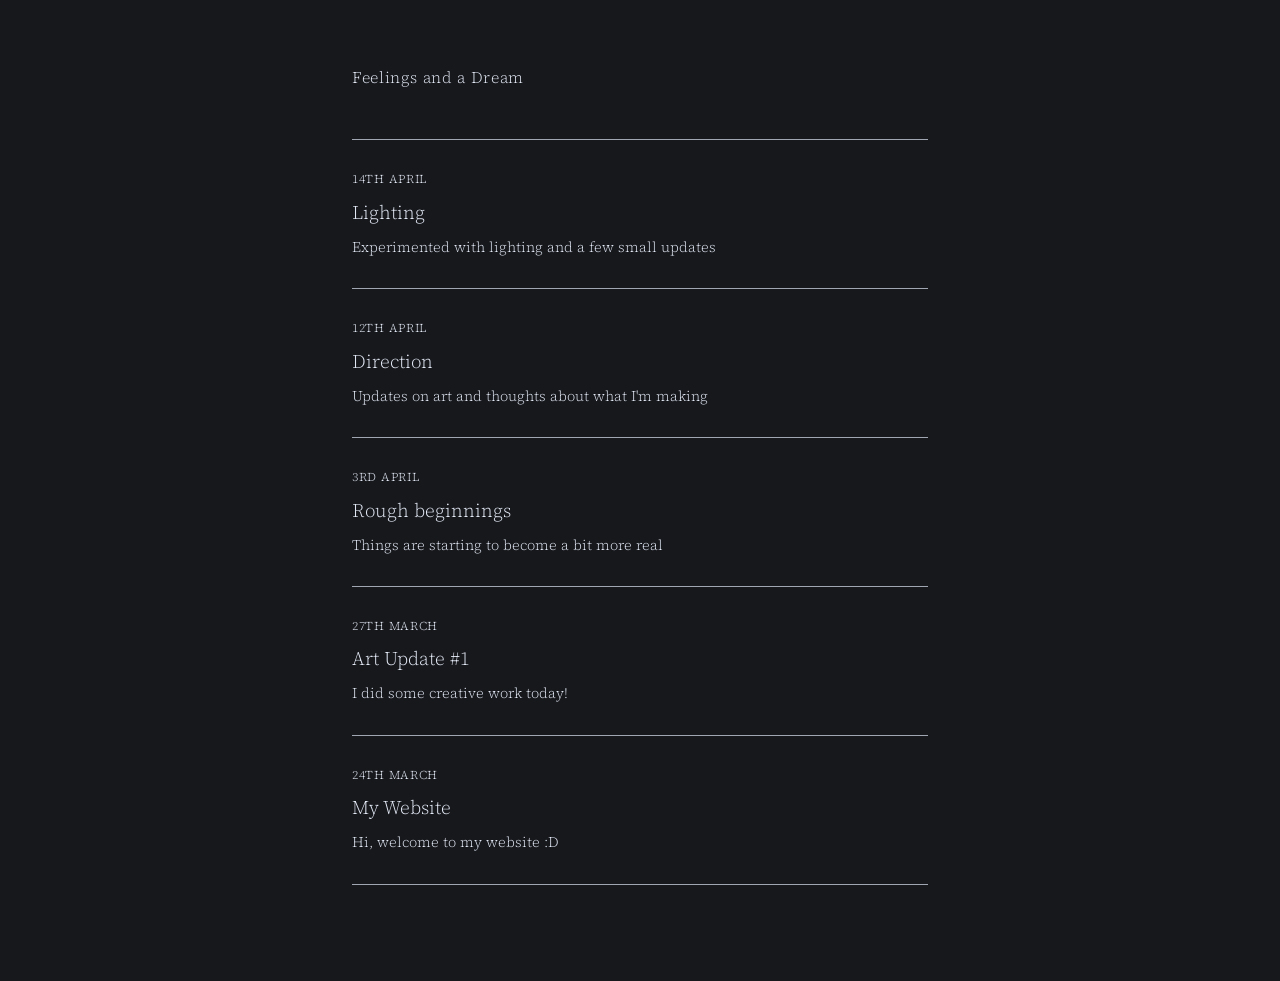
<file: blog.html>
<!DOCTYPE html>
<html lang="en">
<head>
  <meta charset="UTF-8" />
  <meta name="viewport" content="width=device-width, initial-scale=1.0" />
  <meta name="color-scheme" content="only dark" />
  <title>Blog — Feelings and a Dream</title>
  <link rel="stylesheet" href="style.css" />
</head>
<body>
<div class="container">

  <a class="site-name" href="/">Feelings and a Dream</a>

  <ul class="post-list">

    <li class="post-item">
      <a href="blog/posts/lighting.html">
        <div class="post-date">14th April</div>
        <div class="post-title">Lighting</div>
        <div class="post-excerpt">Experimented with lighting and a few small updates</div>
      </a>
    </li>
    <li class="post-item">
      <a href="blog/posts/direction.html">
        <div class="post-date">12th April</div>
        <div class="post-title">Direction</div>
        <div class="post-excerpt">Updates on art and thoughts about what I'm making</div>
      </a>
    </li>
    <li class="post-item">
      <a href="blog/posts/rough-beginnings.html">
        <div class="post-date">3rd April</div>
        <div class="post-title">Rough beginnings</div>
        <div class="post-excerpt">Things are starting to become a bit more real</div>
      </a>
    </li>
    <li class="post-item">
      <a href="blog/posts/art-update-1.html">
        <div class="post-date">27th March</div>
        <div class="post-title">Art Update #1</div>
        <div class="post-excerpt">I did some creative work today!</div>
      </a>
    </li>
    <li class="post-item">
      <a href="blog/posts/my-website.html">
        <div class="post-date">24th March</div>
        <div class="post-title">My Website</div>
        <div class="post-excerpt">Hi, welcome to my website :D</div>
      </a>
    </li>

  </ul>

</div>
</body>
</html>
</file>
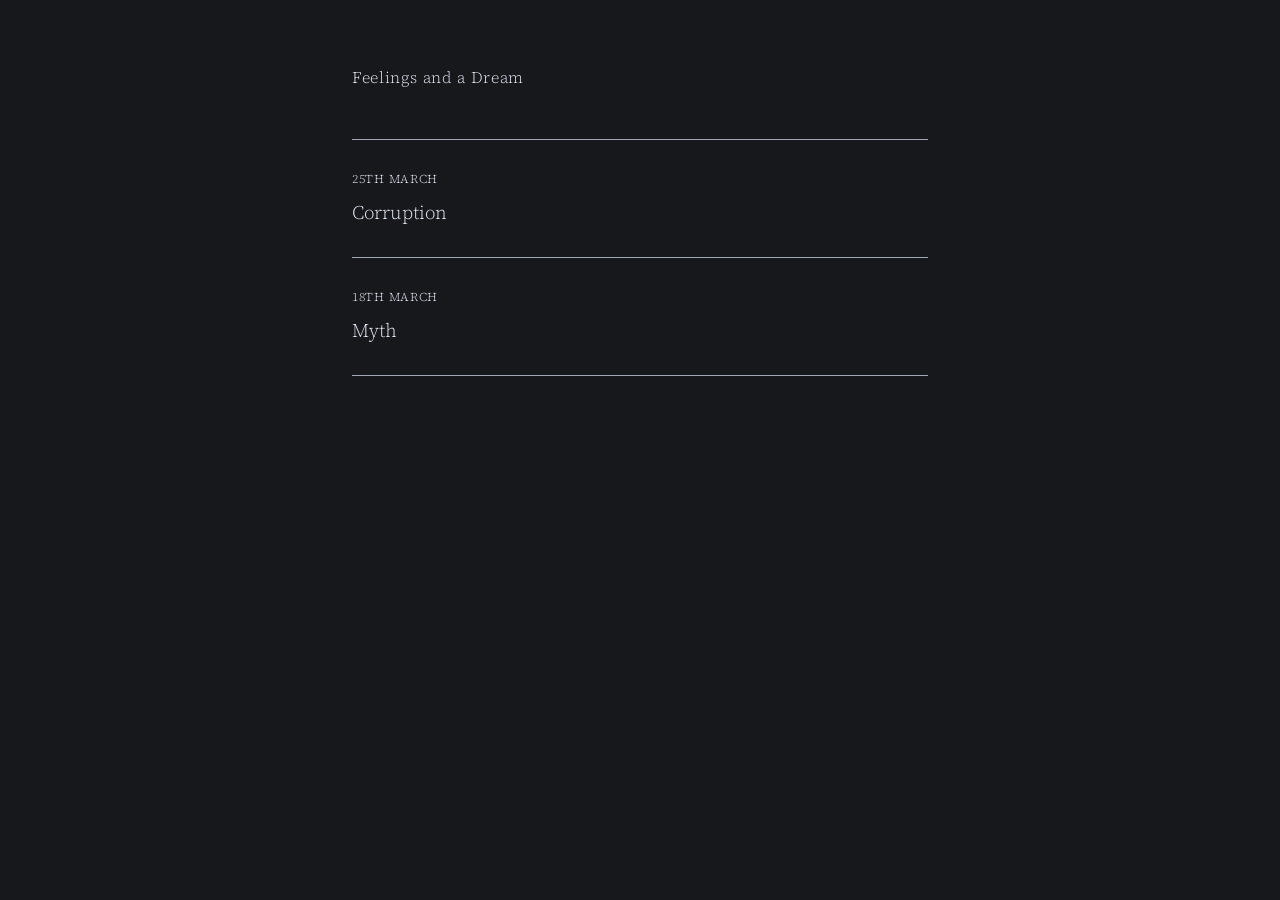
<file: stories.html>
<!DOCTYPE html>
<html lang="en">
<head>
  <meta charset="UTF-8" />
  <meta name="viewport" content="width=device-width, initial-scale=1.0" />
  <meta name="color-scheme" content="only dark" />
  <title>Stories — Feelings and a Dream</title>
  <link rel="stylesheet" href="style.css" />
</head>
<body>
<div class="container">

  <a class="site-name" href="/">Feelings and a Dream</a>

  <ul class="story-list">

    <li class="story-item">
      <a href="stories/posts/corruption.html">
        <div class="story-meta">25th March</div>
        <div class="story-title">Corruption</div>
      </a>
    </li>

    <li class="story-item">
      <a href="stories/posts/myth.html">
        <div class="story-meta">18th March</div>
        <div class="story-title">Myth</div>
      </a>
    </li>

  </ul>

</div>
</body>
</html>
</file>
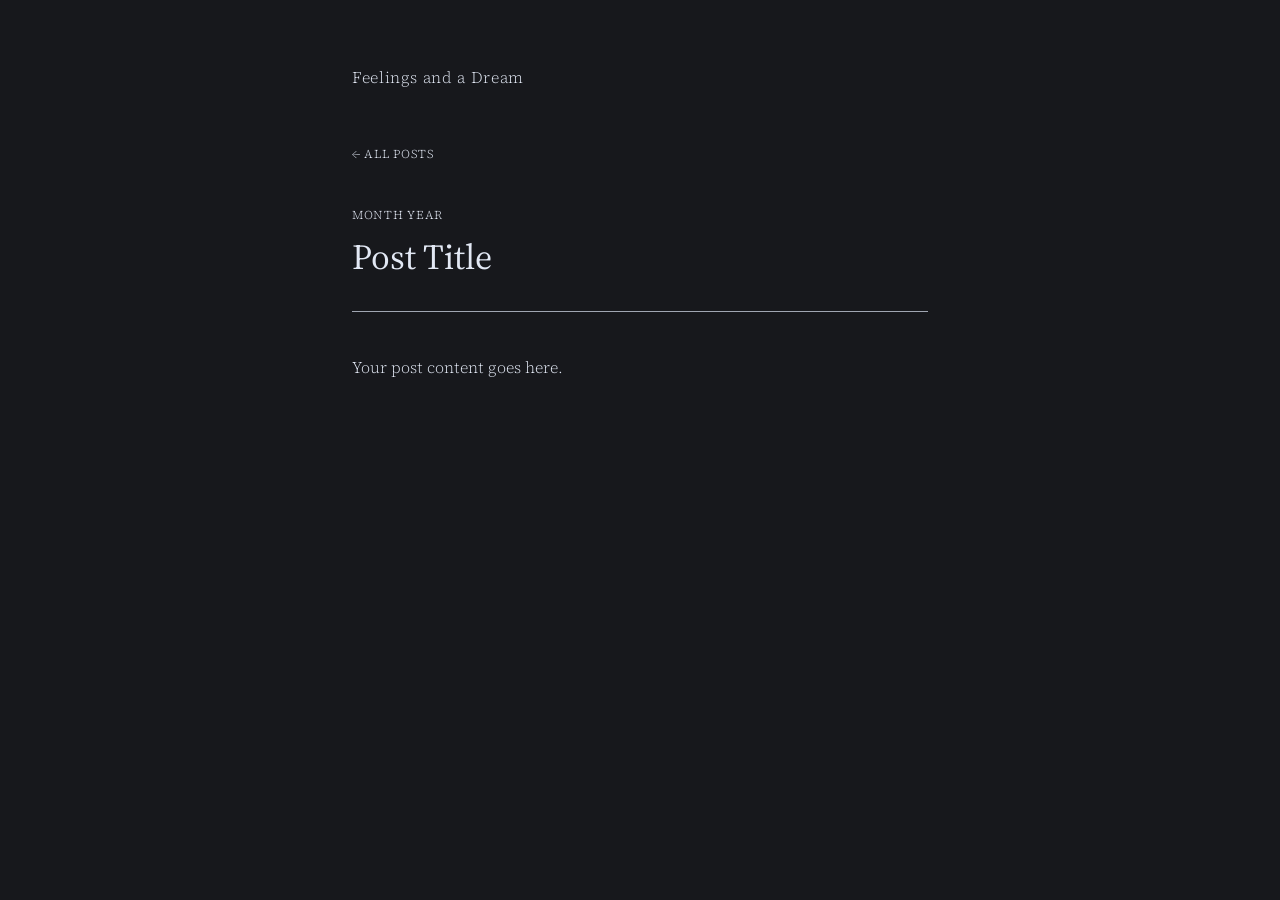
<file: blog/posts/01_I'm-making-a-website!.html>
<!DOCTYPE html>
<html lang="en">
<head>
  <meta charset="UTF-8" />
  <meta name="viewport" content="width=device-width, initial-scale=1.0" />
  <title>Post Title — Feelings and a Dream</title>
  <link rel="stylesheet" href="../../style.css" />
</head>
<body>
<div class="container">

  <a class="site-name" href="../index.html">Feelings and a Dream</a>
  <a class="post-back" href="../index.html">All posts</a>

  <div class="post-date-full">Month Year</div>
  <h1>Post Title</h1>

  <div class="body">
    <p>Your post content goes here.</p>
  </div>

</div>
</body>
</html>
</file>
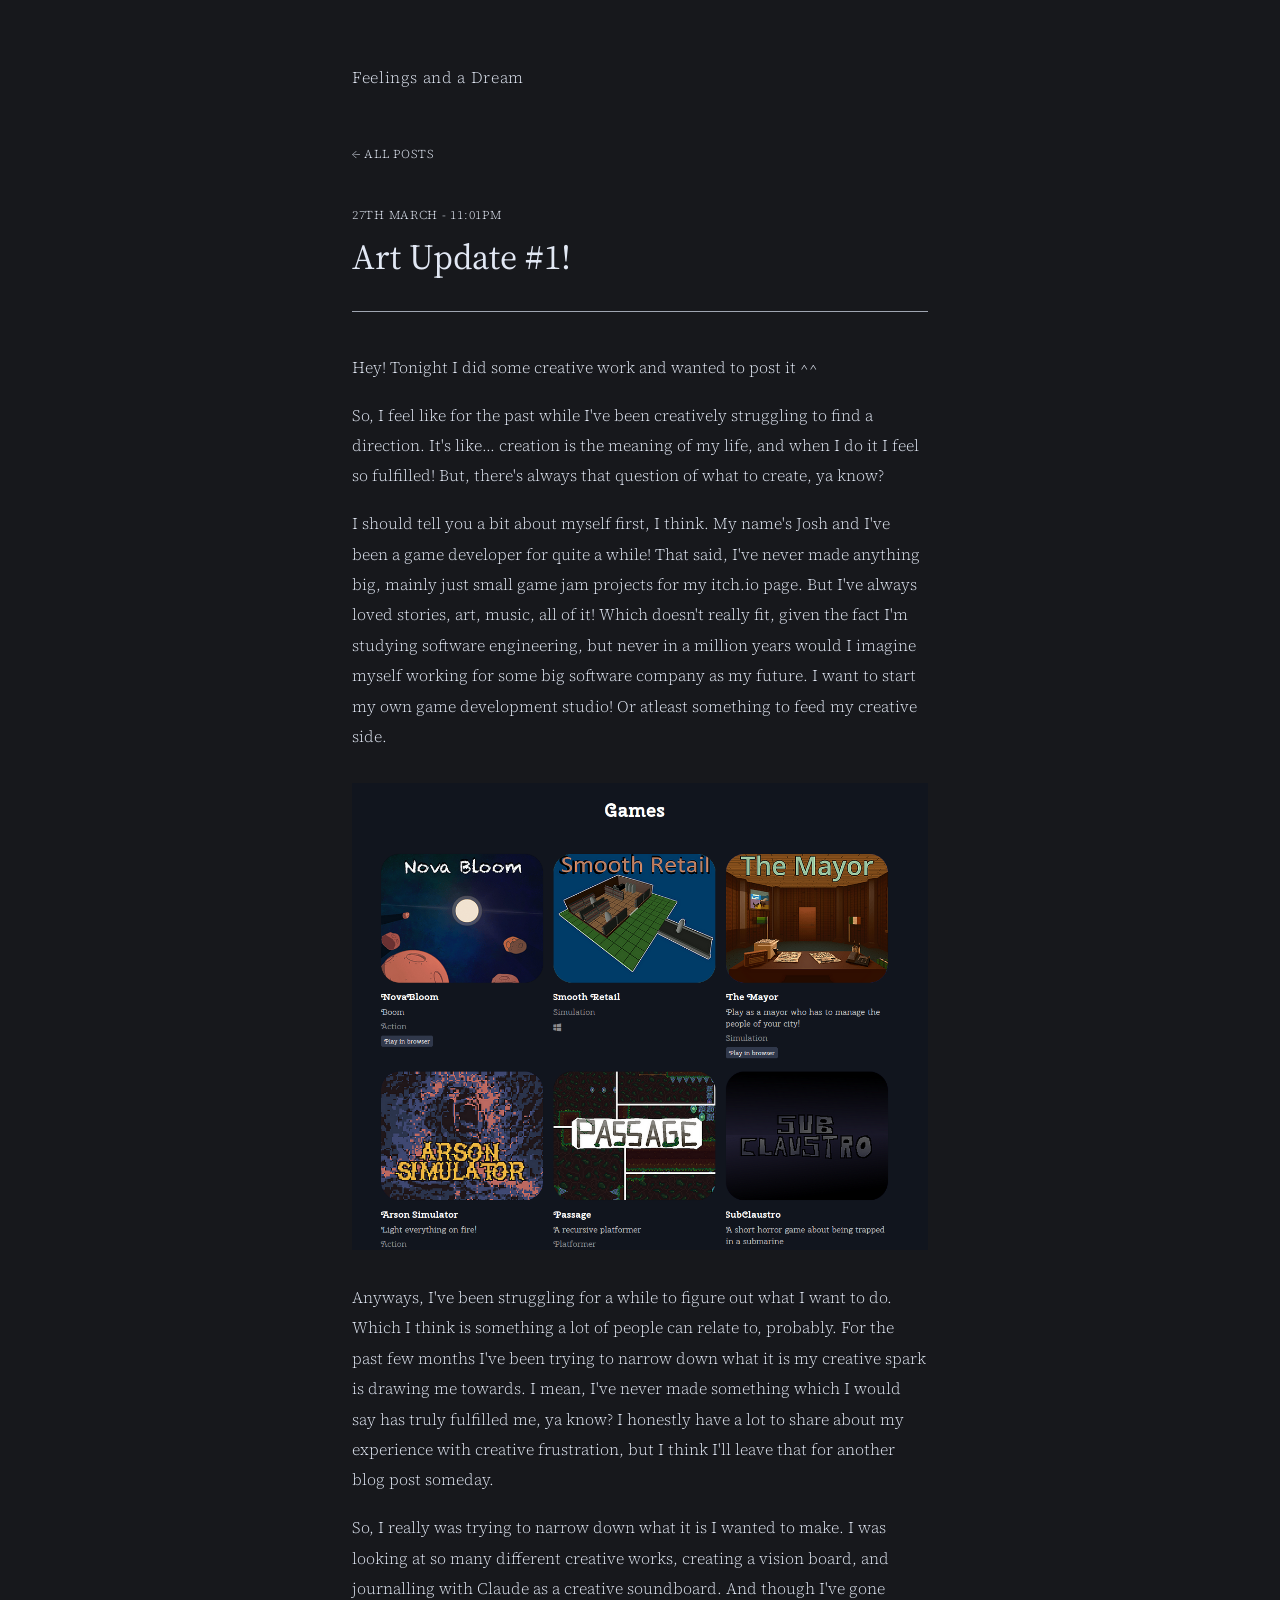
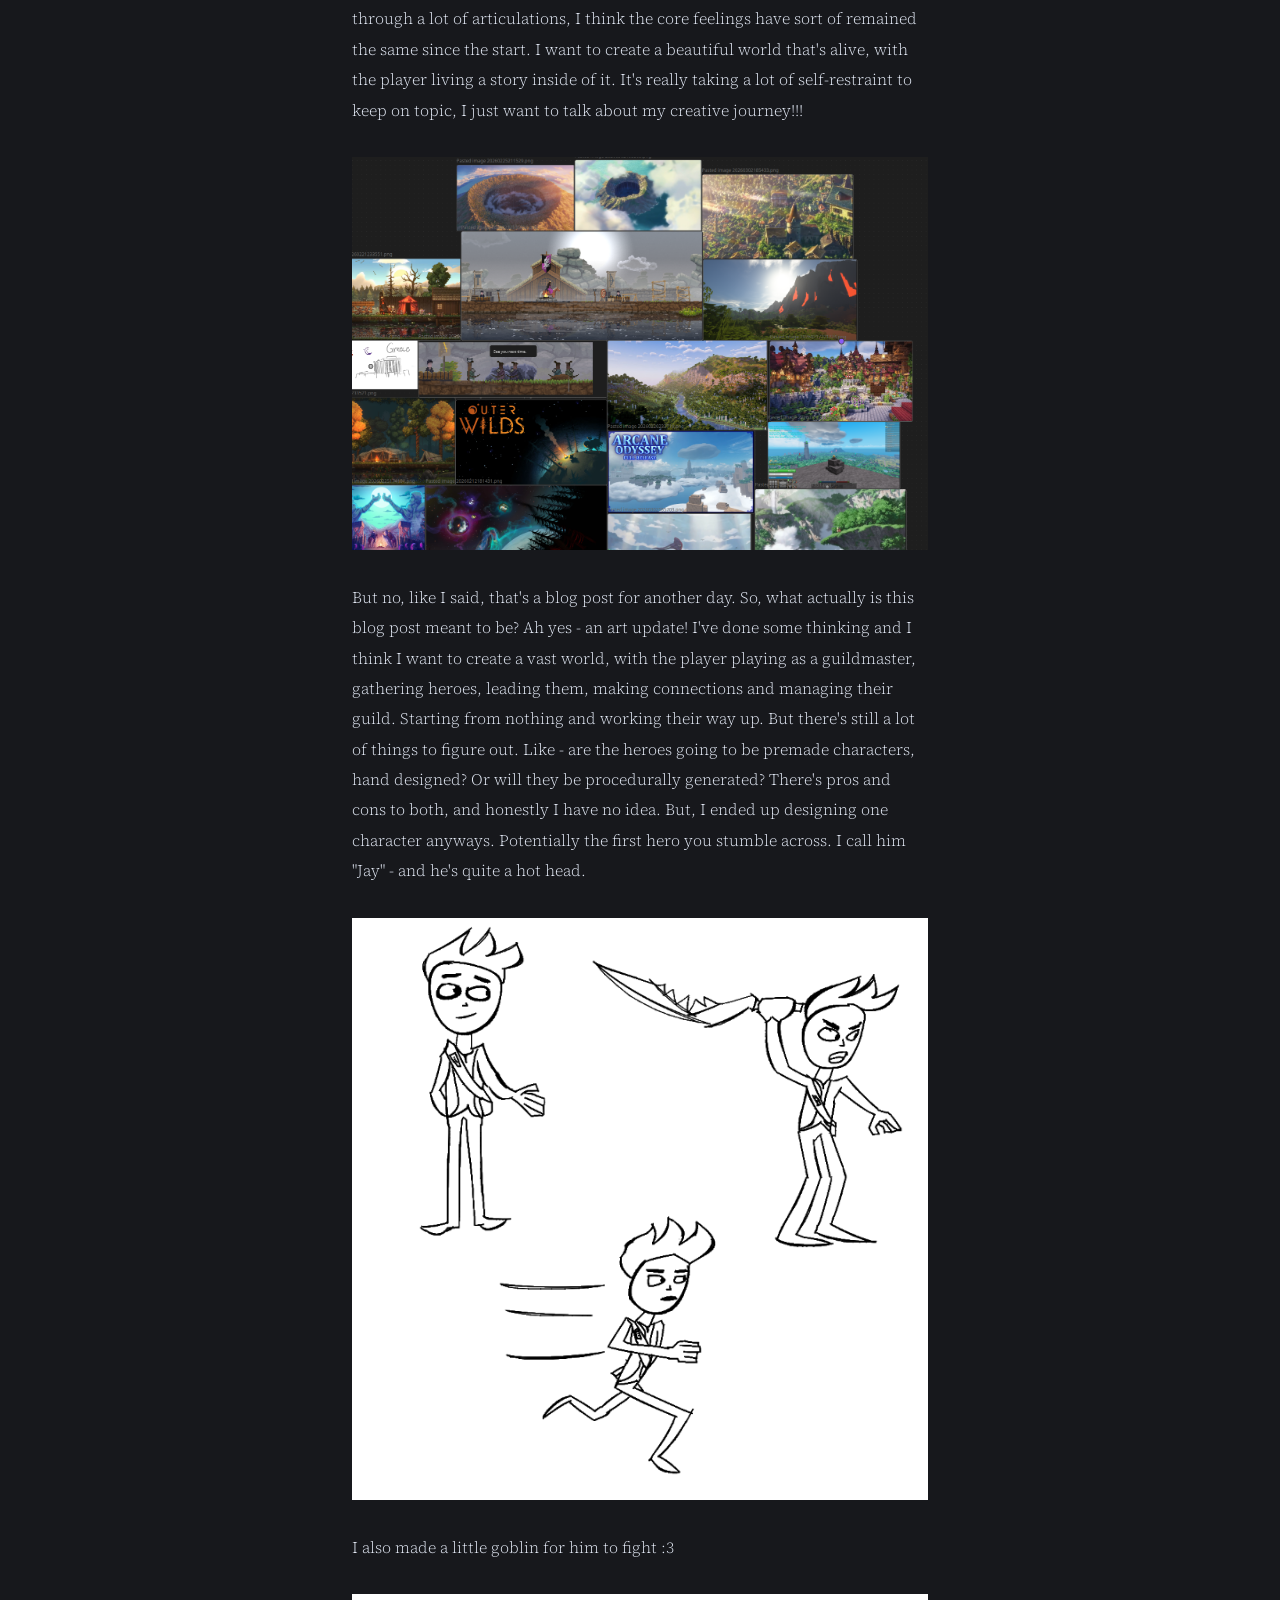
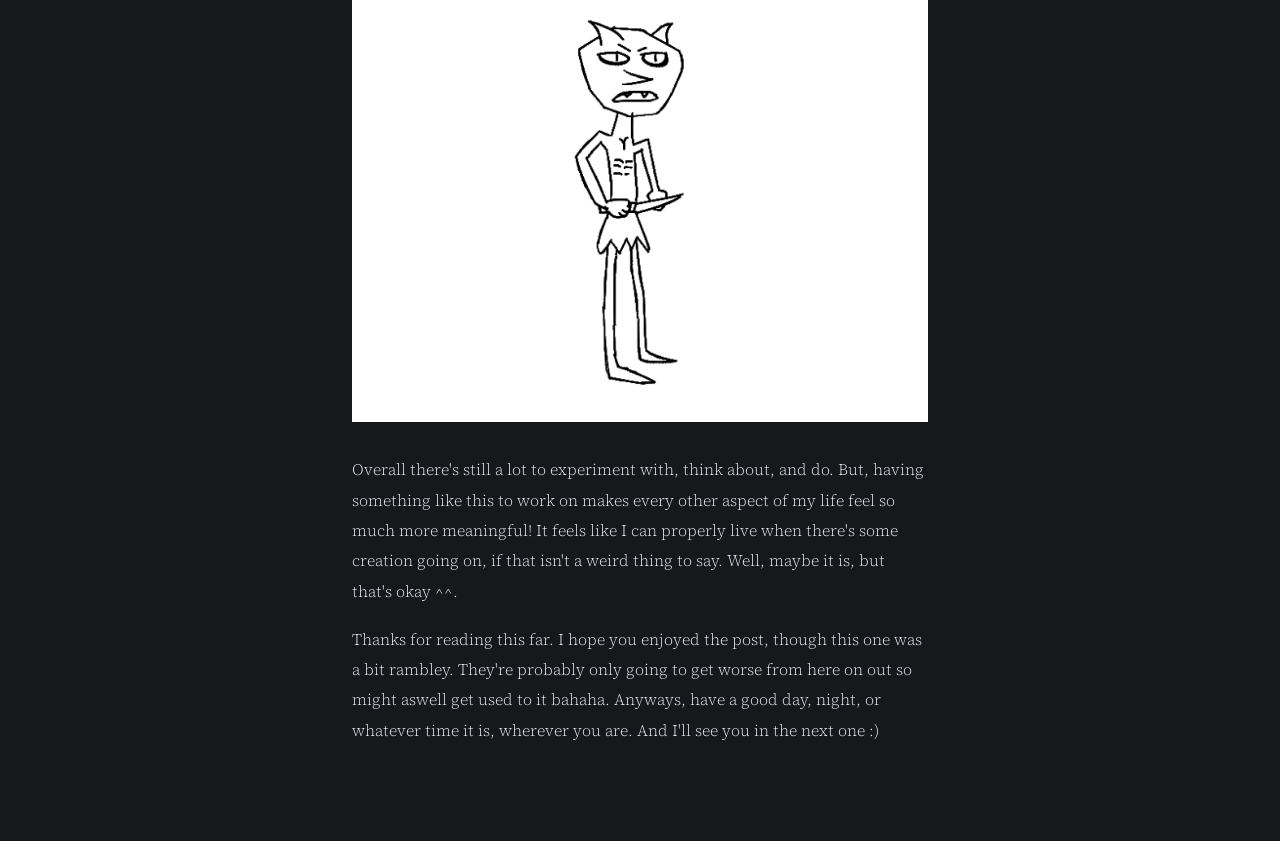
<file: blog/posts/art-update-1.html>
<!DOCTYPE html>
<html lang="en">
<head>
  <meta charset="UTF-8" />
  <meta name="viewport" content="width=device-width, initial-scale=1.0" />
  <meta name="color-scheme" content="only dark" />
  <title>Art Update #1!</title>
  <link rel="stylesheet" href="../../style.css" />
</head>
<body>
<div class="container">

  <a class="site-name" href="/">Feelings and a Dream</a>
  <a class="post-back" href="../../blog.html">All posts</a>

  <div class="post-date-full">27th March - 11:01pm</div>
  <h1>Art Update #1!</h1>

  <div class="body">
    <p>Hey! Tonight I did some creative work and wanted to post it ^^</p>

    <p>So, I feel like for the past while I've been creatively struggling to find a direction. It's like... creation is the meaning of my life, and when I do it I feel so fulfilled! 
      But, there's always that question of what to create, ya know? 
    </p>

    <p>I should tell you a bit about myself first, I think. My name's Josh and I've been a game developer for quite a while! That said, I've never made anything big, mainly just small game jam projects
      for my itch.io page. But I've always loved stories, art, music, all of it! Which doesn't really fit, given the fact I'm studying software engineering, but never in a million years would I 
      imagine myself working for some big software company as my future. I want to start my own game development studio! Or atleast something to feed my creative side.
    </p>

    <img src="../images/art-update-1-04.png" alt="My itch.io profile 'Stixxy' and some of the games I've made." />


    <p>Anyways, I've been struggling for a while to figure out what I want to do. Which I think is something a lot of people can relate to, probably. For the past few months I've 
      been trying to narrow down what it is my creative spark is drawing me towards. I mean, I've never made something which I would say has truly fulfilled me, ya know?
      I honestly have a lot to share about my experience with creative frustration, but I think I'll leave that for another blog post someday.
    </p>

     <p>
      So, I really was trying to narrow down what it is I wanted to make. I was looking at so many different creative works, creating a vision board, and journalling with Claude as a 
      creative soundboard. And though I've gone through a lot of articulations, I think the core feelings have sort of remained the same since the start. 
      I want to create a beautiful world that's alive, with the player living a story inside of it. It's really taking a lot of self-restraint to keep on topic, I just want to talk about my creative journey!!!
    </p>

      <img src="../images/art-update-1-03.png" alt="A vision board filled with images of beautiful landscapes and scenery from different games." />


    <p>
      But no, like I said, that's a blog post for another day.
      So, what actually is this blog post meant to be? Ah yes - an art update! I've done some thinking and I think I want to create a vast world, with the player playing as a guildmaster,
      gathering heroes, leading them, making connections and managing their guild. Starting from nothing and working their way up. But there's still a lot of things to figure out.
      Like - are the heroes going to be premade characters, hand designed? Or will they be procedurally generated? There's pros and cons to both, and honestly I have no idea. 
      But, I ended up designing one character anyways. Potentially the first hero you stumble across. I call him "Jay" - and he's quite a hot head.
    </p>

    <img src="../images/art-update-1-01.png" alt="three distinct poses for a spiky haired adventurer called Jay." />

    <p>I also made a little goblin for him to fight :3</p>

    <img src="../images/art-update-1-02.png" alt="a silly lil guy." />

    <p>Overall there's still a lot to experiment with, think about, and do. But, having something like this to work on makes every other aspect of my life feel so much more meaningful!
      It feels like I can properly live when there's some creation going on, if that isn't a weird thing to say. Well, maybe it is, but that's okay ^^.
    </p>

    <p>Thanks for reading this far. I hope you enjoyed the post, though this one was a bit rambley. They're probably only going to get worse from here on out so 
      might aswell get used to it bahaha. Anyways, have a good day, night, or whatever time it is, wherever you are. And I'll see you in the next one :)
    </p>

  </div>

</div>
</body>
</html>
</file>
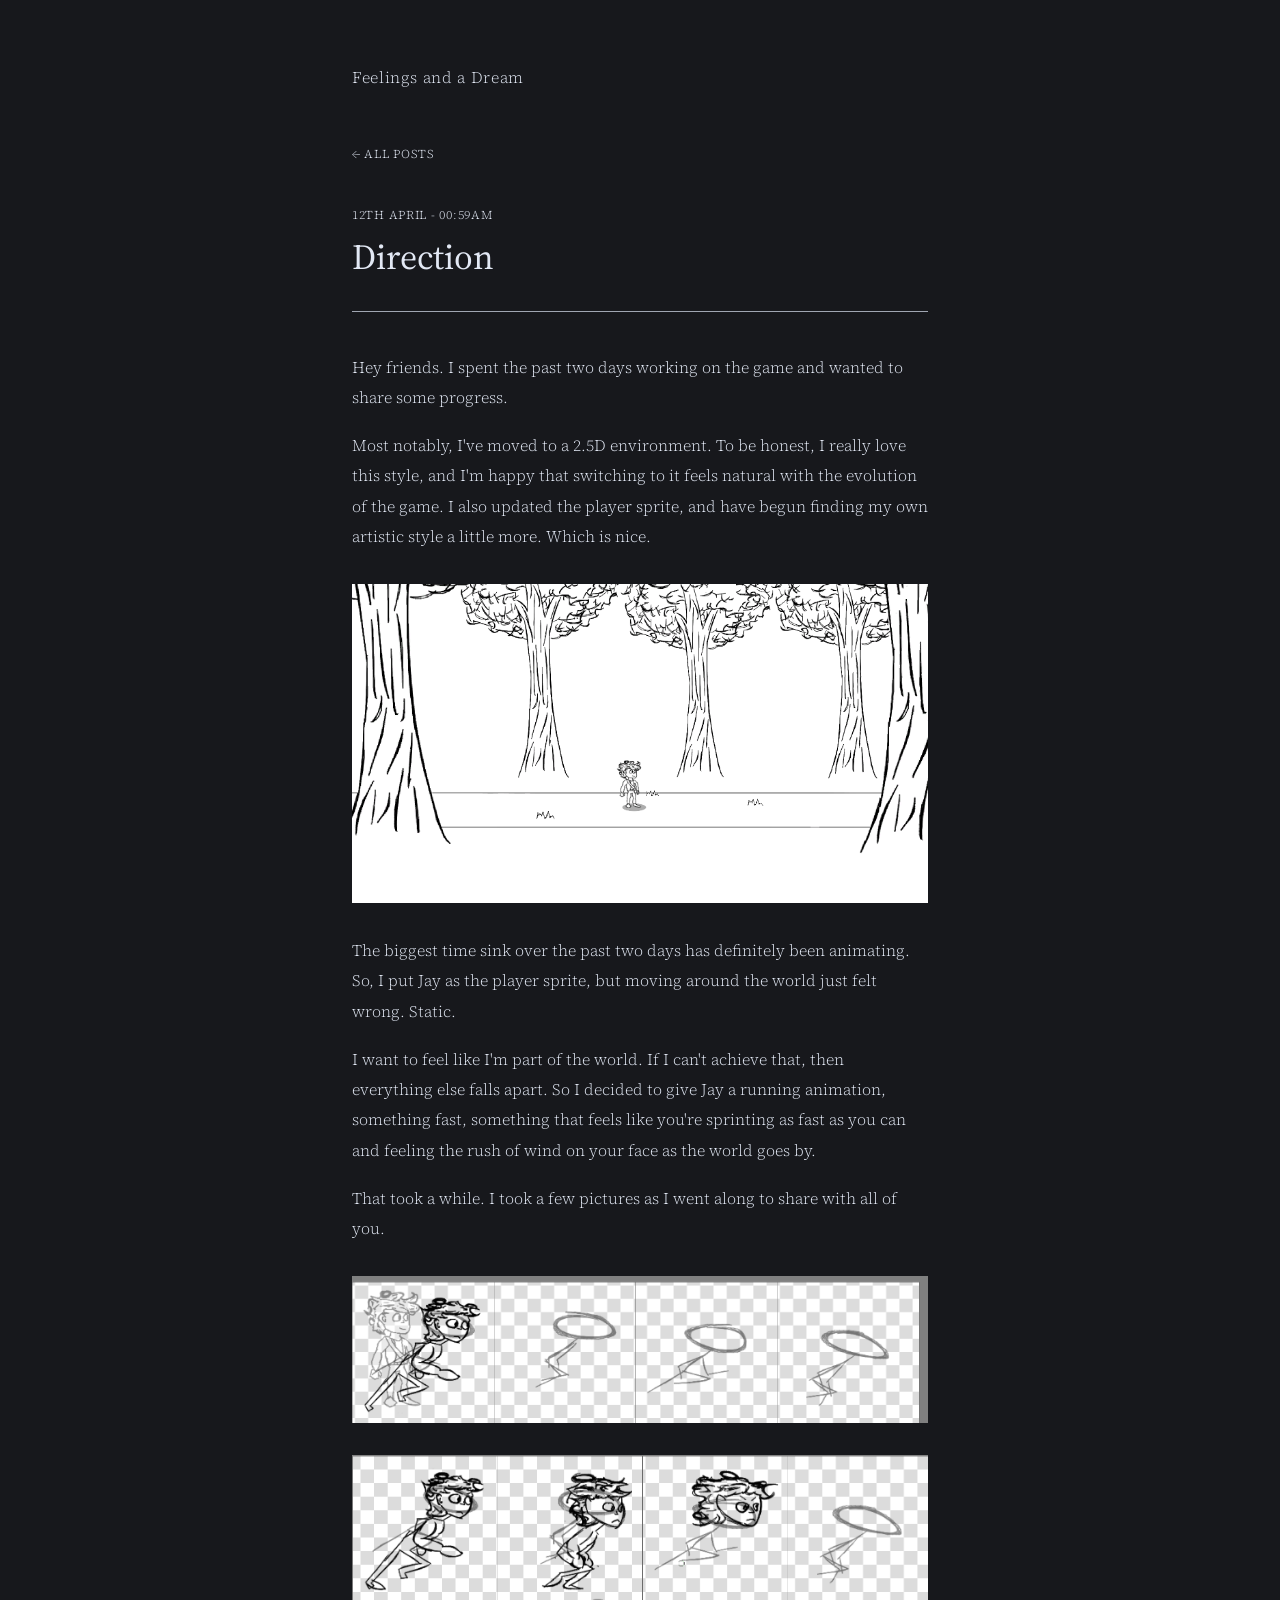
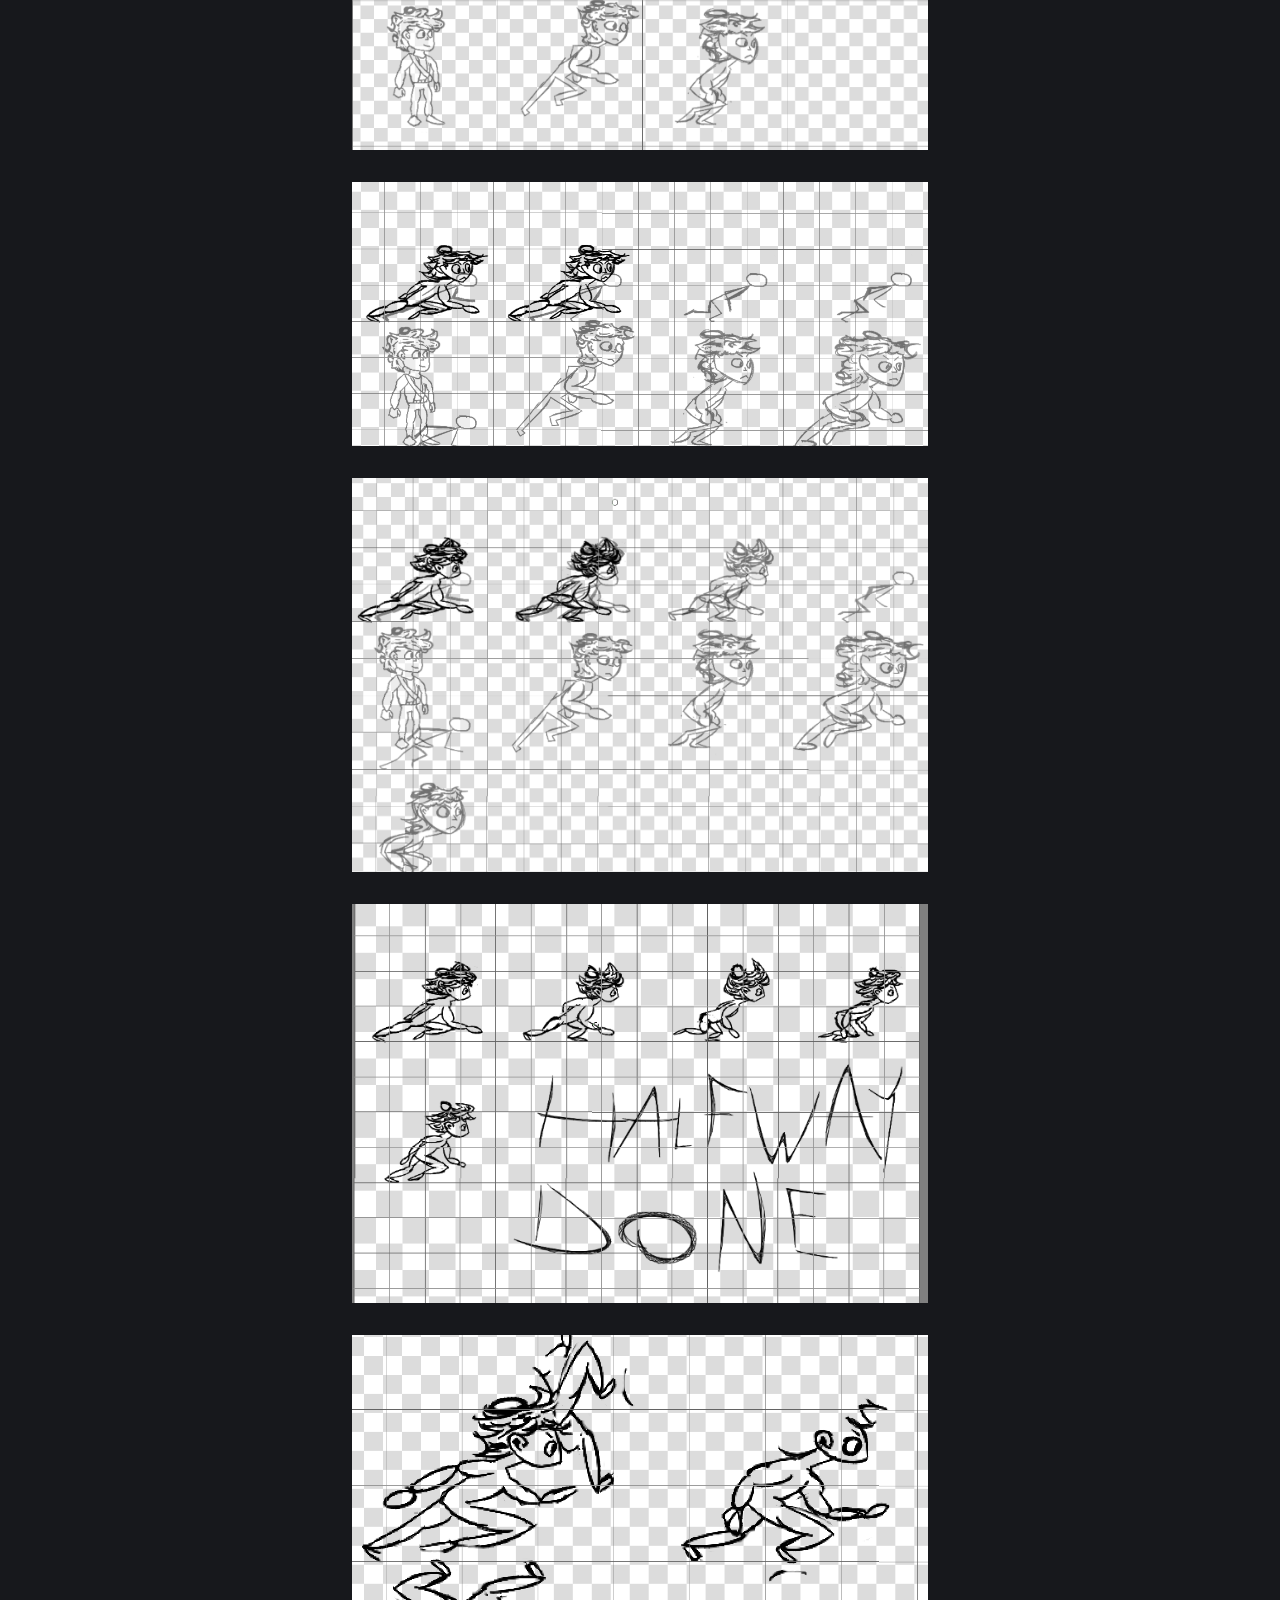
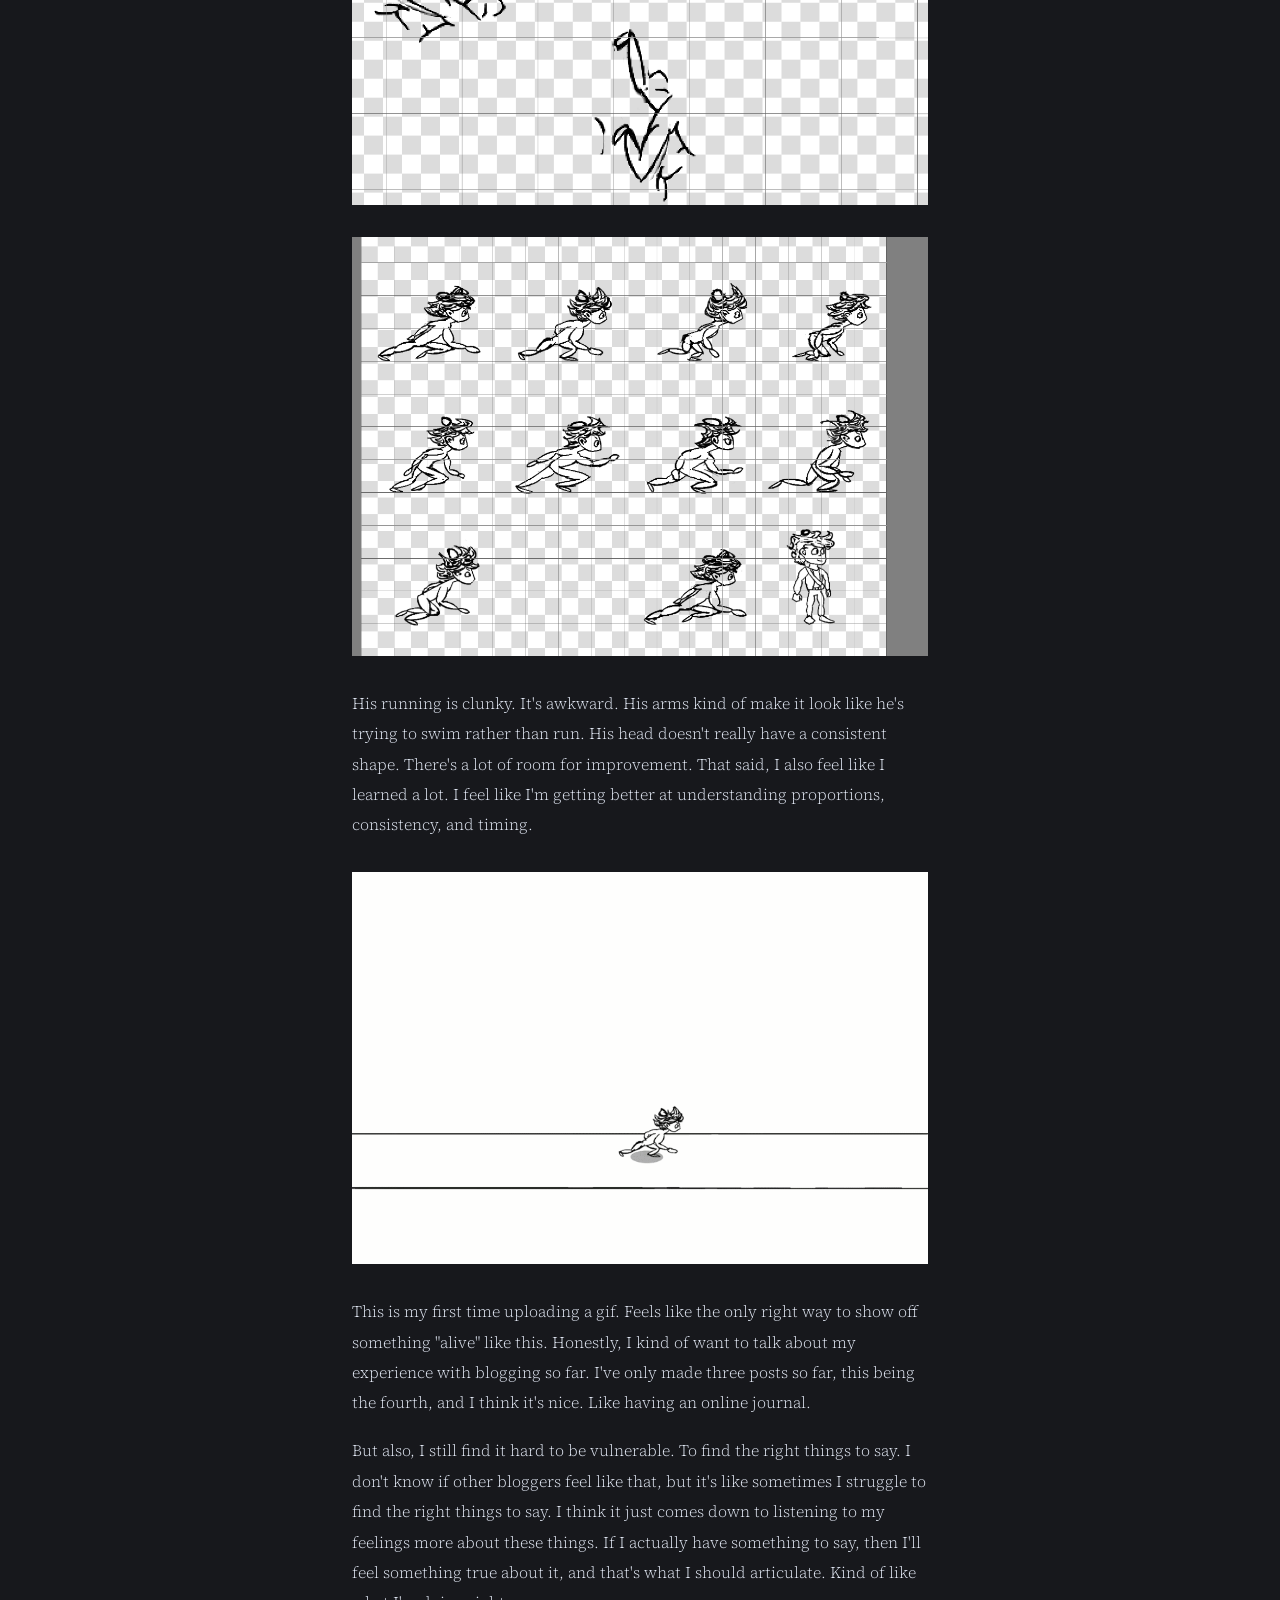
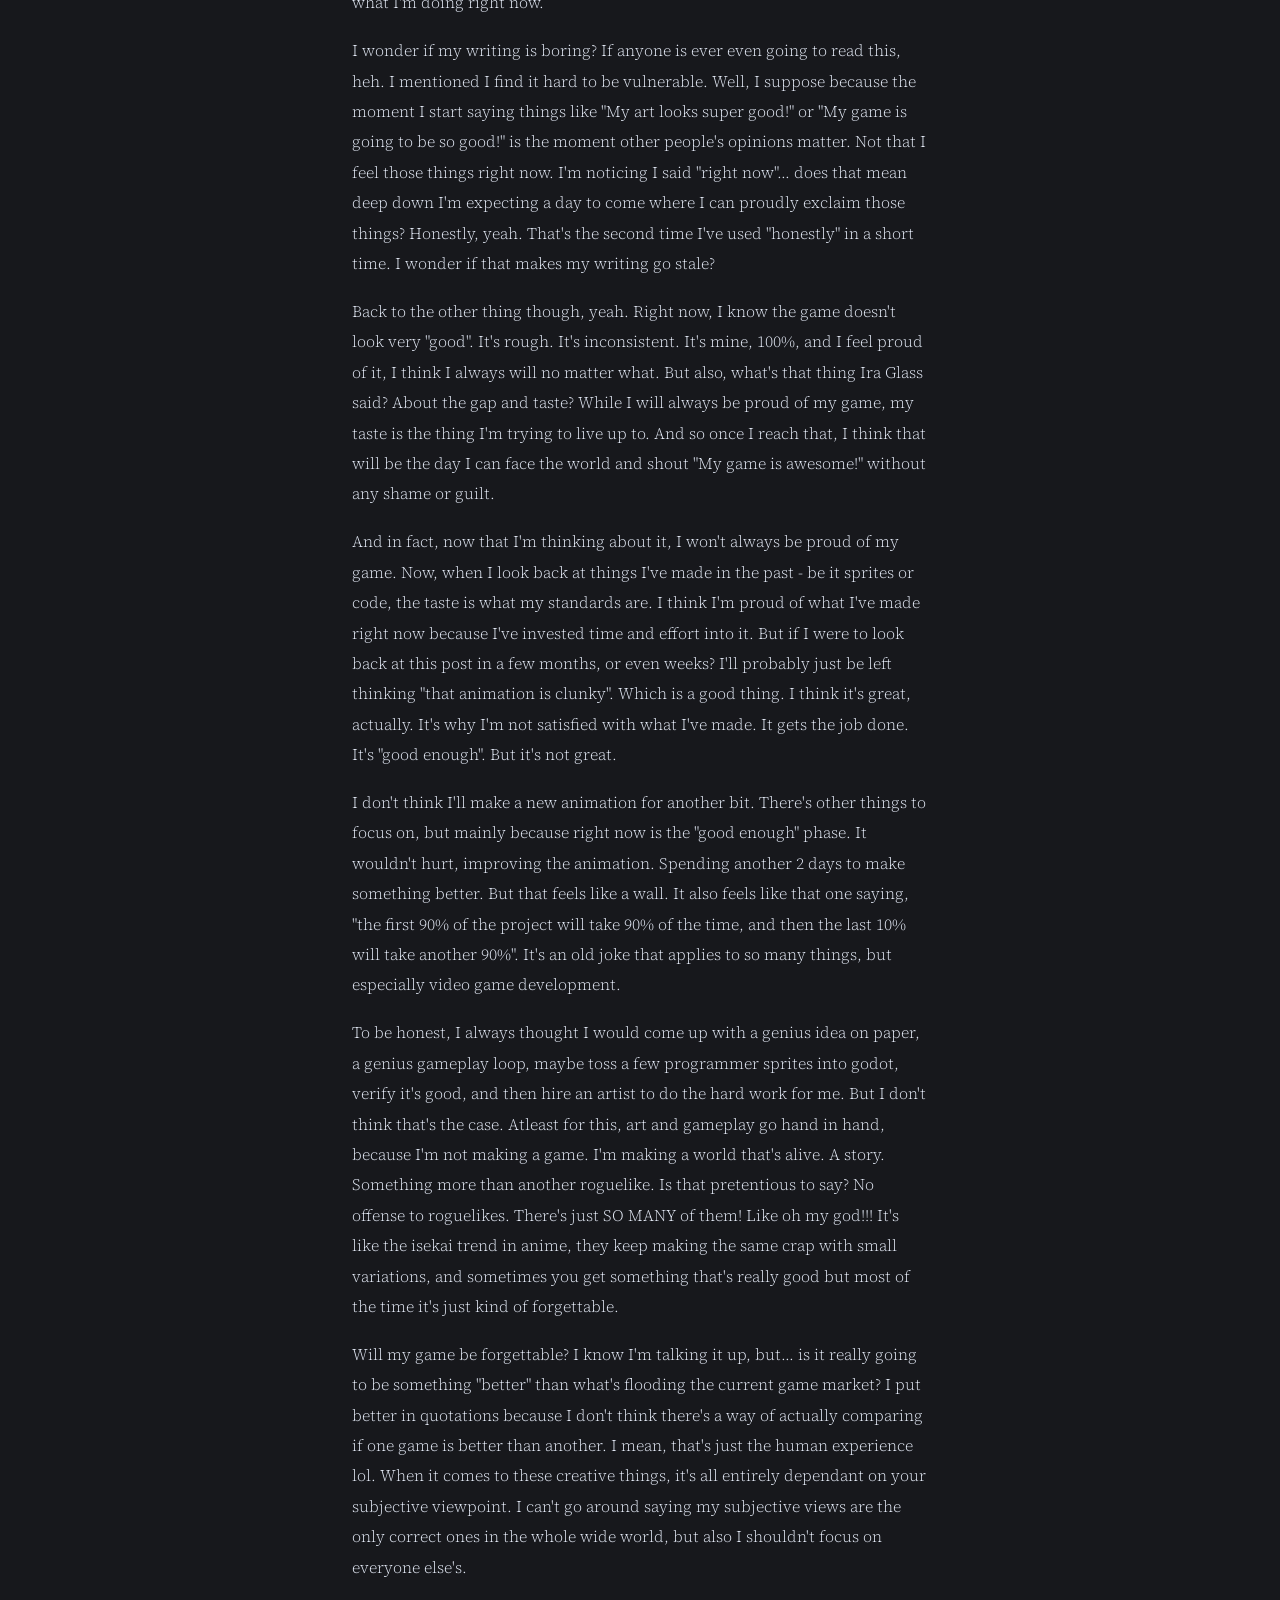
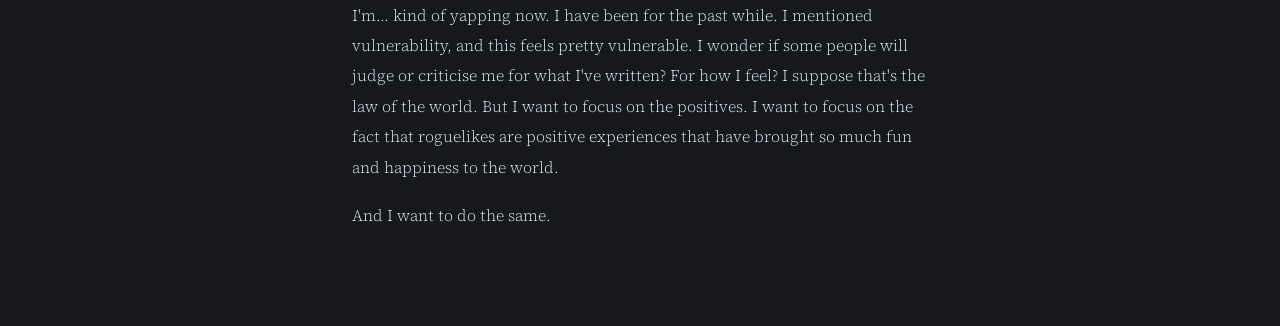
<file: blog/posts/direction.html>
<!DOCTYPE html>
<html lang="en">
<head>
  <meta charset="UTF-8" />
  <meta name="viewport" content="width=device-width, initial-scale=1.0" />
  <meta name="color-scheme" content="only dark" />
  <title>Direction</title>
  <link rel="stylesheet" href="../../style.css" />
</head>
<body>
<div class="container">

  <a class="site-name" href="/">Feelings and a Dream</a>
  <a class="post-back" href="../../blog.html">All posts</a>

  <div class="post-date-full">12th April - 00:59am</div>
  <h1>Direction</h1>

  <div class="body">
    <p>Hey friends. I spent the past two days working on the game and wanted to share some progress.</p>

    <p>Most notably, I've moved to a 2.5D environment. To be honest, I really love this style, and I'm happy that switching to it feels natural with the evolution of the game.
      I also updated the player sprite, and have begun finding my own artistic style a little more. Which is nice.</p>

    <img src="../images/direction-01.png", alt="A 3D environment with 2D sprites, including a few trees and a curly haired, chibi-esque player sprite.">
    
    <p>
      The biggest time sink over the past two days has definitely been animating. So, I put Jay as the player sprite, but moving around the world just felt wrong. 
      Static.
    </p>

    <p>
      I want to feel like I'm part of the world. If I can't achieve that, then everything else falls apart. So I decided to give Jay a running animation,
      something fast, something that feels like you're sprinting as fast as you can and feeling the rush of wind on your face as the world goes by.
    </p>

    <p>
      That took a while. I took a few pictures as I went along to share with all of you.
    </p>

    <img src="../images/direction-02.png", alt="A series of pictures showcasing my progression of drawing a running animation for the player">
    <img src="../images/direction-03.png", alt="A series of pictures showcasing my progression of drawing a running animation for the player">
    <img src="../images/direction-04.png", alt="A series of pictures showcasing my progression of drawing a running animation for the player">
    <img src="../images/direction-05.png", alt="A series of pictures showcasing my progression of drawing a running animation for the player">
    <img src="../images/direction-06.png", alt="A series of pictures showcasing my progression of drawing a running animation for the player">
    <img src="../images/direction-07.png", alt="A series of pictures showcasing my progression of drawing a running animation for the player">
    <img src="../images/direction-08.png", alt="A series of pictures showcasing my progression of drawing a running animation for the player">

    <p>
      His running is clunky. It's awkward. His arms kind of make it look like he's trying to swim rather than run. His head doesn't really have a consistent shape.
      There's a lot of room for improvement. That said, I also feel like I learned a lot. I feel like I'm getting better at understanding proportions, consistency, and timing.
    </p>

    <img src="../images/direction-09.gif", alt="The player running through a path in a forest.">

    <p>
      This is my first time uploading a gif. Feels like the only right way to show off something "alive" like this.
      Honestly, I kind of want to talk about my experience with blogging so far. I've only made three posts so far, this being the fourth, and I think it's nice. Like having an online journal.
    </p>

    <p>
      But also, I still find it hard to be vulnerable. To find the right things to say. I don't know if other bloggers feel like that, but it's like sometimes I struggle to find the right things to say.
      I think it just comes down to listening to my feelings more about these things. If I actually have something to say, then I'll feel something true about it, and that's what I should articulate.
      Kind of like what I'm doing right now. 
    </p>

    <p>I wonder if my writing is boring? If anyone is ever even going to read this, heh. 
      I mentioned I find it hard to be vulnerable. Well, I suppose because the moment I start saying things like "My art looks super good!" or "My game is going to be so good!" is the moment other people's opinions matter.
      Not that I feel those things right now. I'm noticing I said "right now"... does that mean deep down I'm expecting a day to come where I can proudly exclaim those things? 
      Honestly, yeah. That's the second time I've used "honestly" in a short time. I wonder if that makes my writing go stale?
    </p>

    <p>
      Back to the other thing though, yeah. Right now, I know the game doesn't look very "good". It's rough. It's inconsistent. It's mine, 100%, and I feel proud of it, I think I always will no matter what.
      But also, what's that thing Ira Glass said? About the gap and taste? While I will always be proud of my game, my taste is the thing I'm trying to live up to. And so once I reach that, I think that will be the day
      I can face the world and shout "My game is awesome!" without any shame or guilt.
    </p>

    <p>
      And in fact, now that I'm thinking about it, I won't always be proud of my game. Now, when I look back at things I've made in the past - be it sprites or code, the taste is what my standards are.
      I think I'm proud of what I've made right now because I've invested time and effort into it. But if I were to look back at this post in a few months, or even weeks?
      I'll probably just be left thinking "that animation is clunky". Which is a good thing. I think it's great, actually. It's why I'm not satisfied with what I've made.
      It gets the job done. It's "good enough". But it's not great. 
    </p>

    <p>
      I don't think I'll make a new animation for another bit. There's other things to focus on, but mainly because right now is the "good enough" phase.
      It wouldn't hurt, improving the animation. Spending another 2 days to make something better. But that feels like a wall. 
      It also feels like that one saying, "the first 90% of the project will take 90% of the time, and then the last 10% will take another 90%".
      It's an old joke that applies to so many things, but especially video game development.
    </p>

    <p>
      To be honest, I always thought I would come up with a genius idea on paper, a genius gameplay loop, maybe toss a few programmer sprites into godot, verify it's good, and
      then hire an artist to do the hard work for me. 
      But I don't think that's the case. Atleast for this, art and gameplay go hand in hand, because I'm not making a game. I'm making a world that's alive.
      A story. Something more than another roguelike. Is that pretentious to say? No offense to roguelikes. 
      There's just SO MANY of them! Like oh my god!!! It's like the isekai trend in anime, they keep making the same crap with small variations, and sometimes you get something that's really good
      but most of the time it's just kind of forgettable. 
    </p>

    <p>
      Will my game be forgettable? I know I'm talking it up, but... is it really going to be something "better" than what's flooding the current game market?
      I put better in quotations because I don't think there's a way of actually comparing if one game is better than another. 
      I mean, that's just the human experience lol. When it comes to these creative things, it's all entirely dependant on your subjective viewpoint.
      I can't go around saying my subjective views are the only correct ones in the whole wide world, but also I shouldn't focus on everyone else's.
    </p>

    <p>
      I'm... kind of yapping now. I have been for the past while.
      I mentioned vulnerability, and this feels pretty vulnerable. 
      I wonder if some people will judge or criticise me for what I've written? 
      For how I feel?
      I suppose that's the law of the world.
      But I want to focus on the positives.
      I want to focus on the fact that roguelikes are positive experiences that have brought so much fun and happiness to the world.
    </p>

    <p>
      And I want to do the same.
    </p>


  </div>

</div>
</body>
</html>
</file>
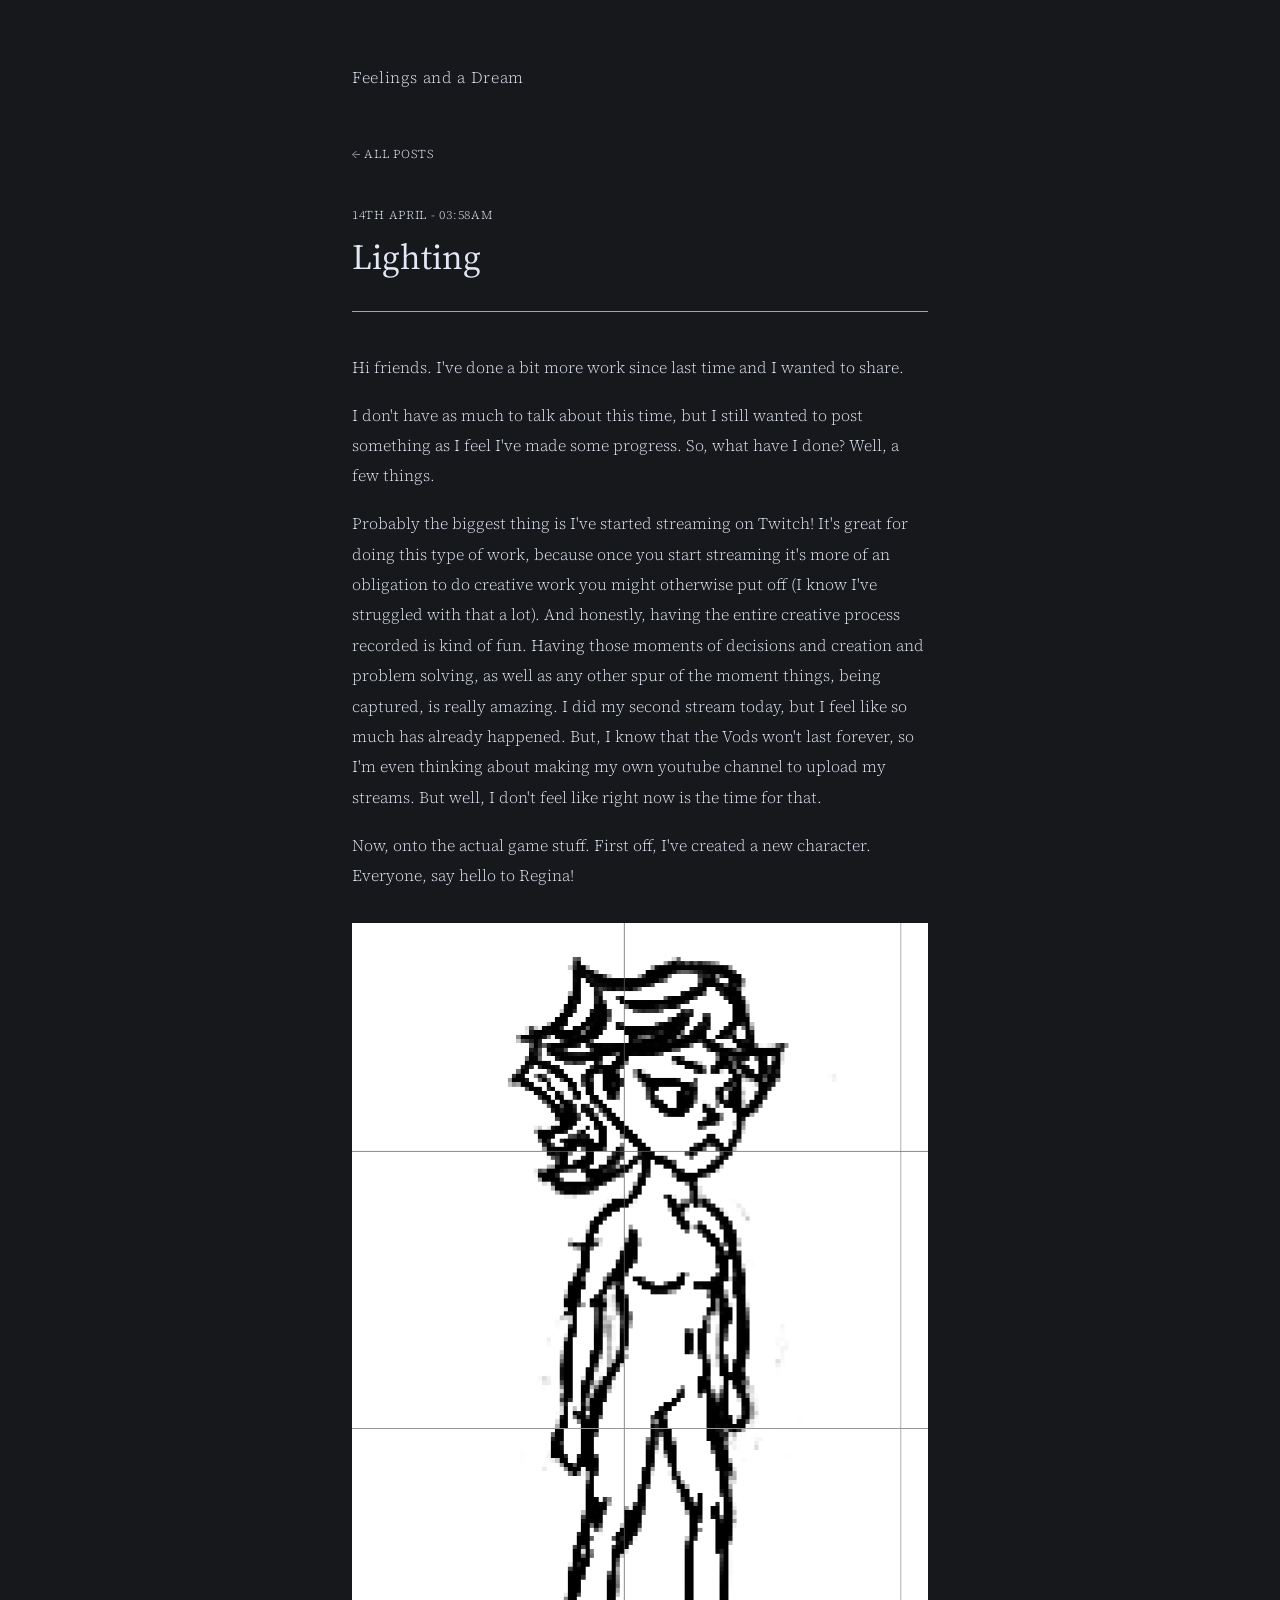
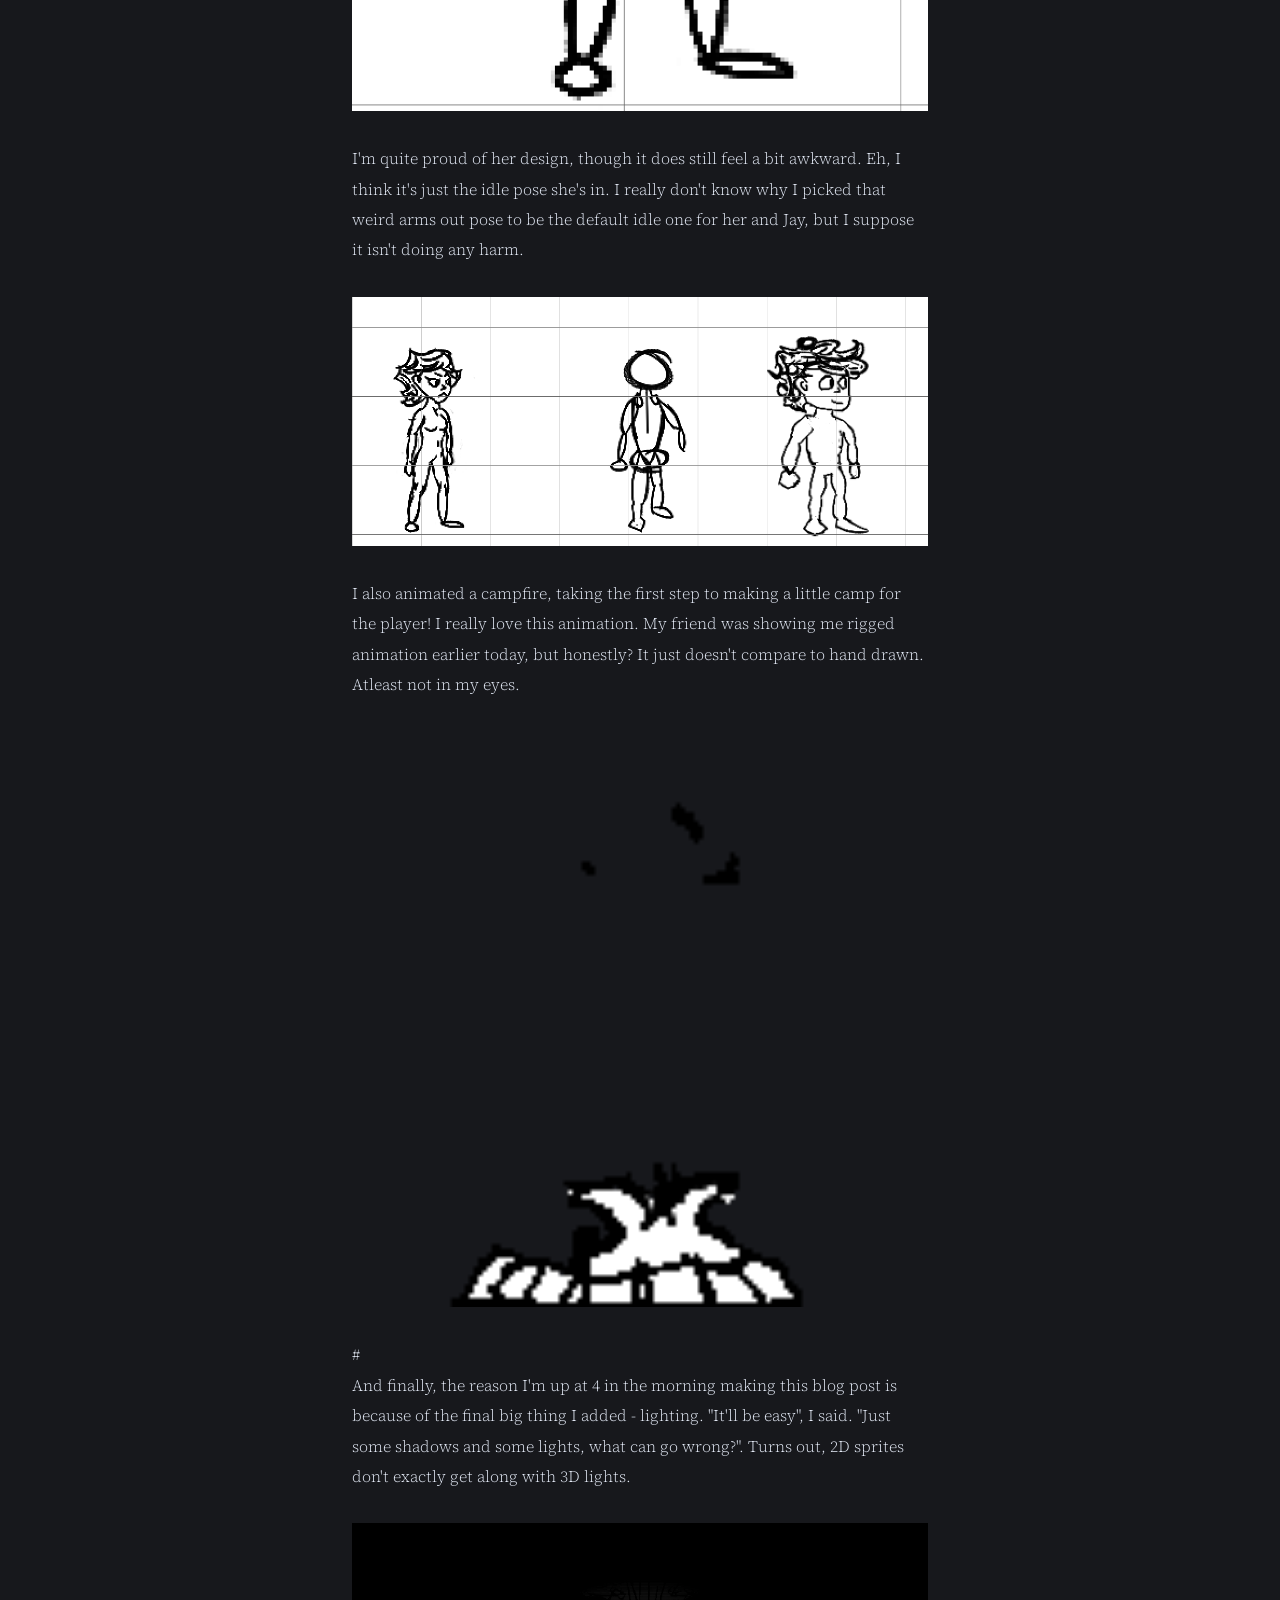
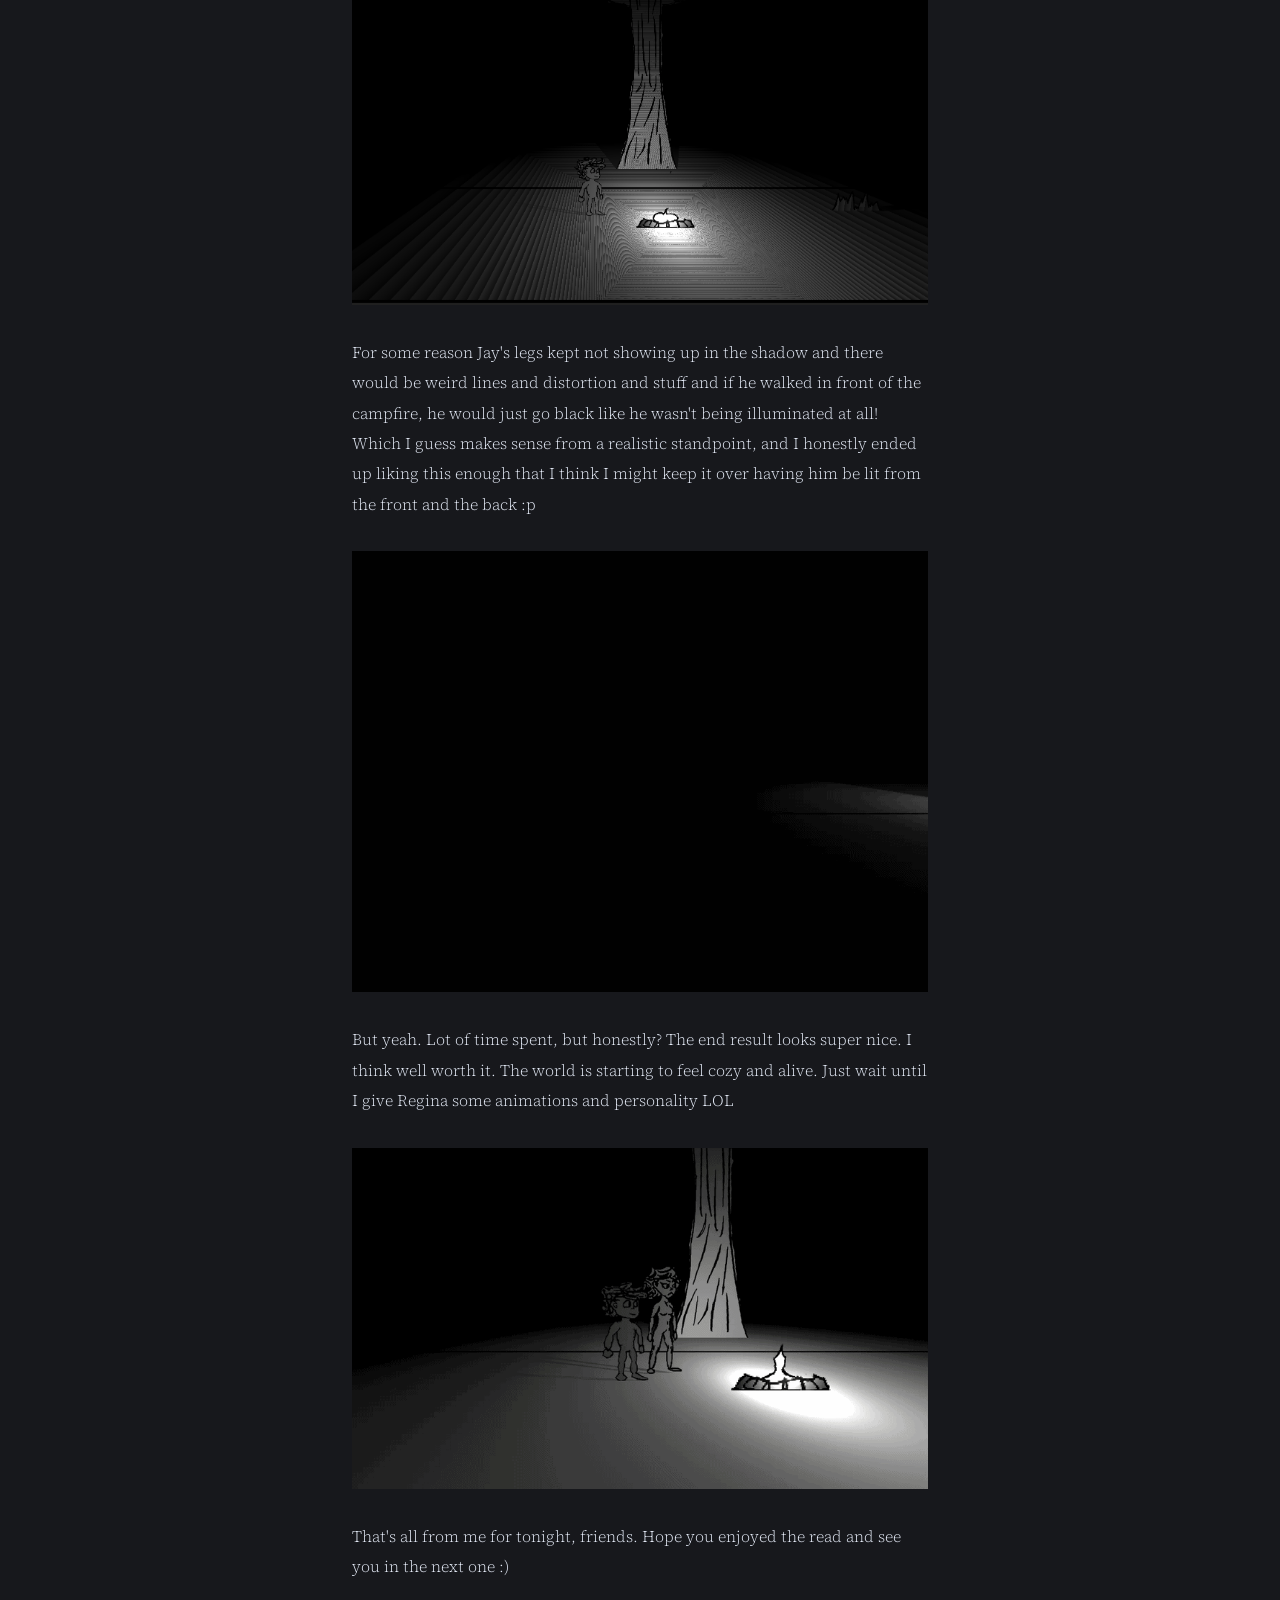
<file: blog/posts/lighting.html>
<!DOCTYPE html>
<html lang="en">
<head>
  <meta charset="UTF-8" />
  <meta name="viewport" content="width=device-width, initial-scale=1.0" />
  <meta name="color-scheme" content="only dark" />
  <title>Art Update #1!</title>
  <link rel="stylesheet" href="../../style.css" />
</head>
<body>
<div class="container">

  <a class="site-name" href="/">Feelings and a Dream</a>
  <a class="post-back" href="../../blog.html">All posts</a>

  <div class="post-date-full">14th April - 03:58am</div>
  <h1>Lighting</h1>

  <div class="body">
    <p>Hi friends. I've done a bit more work since last time and I wanted to share.</p>

    <p>I don't have as much to talk about this time, but I still wanted to post something as I feel I've made some progress.
      So, what have I done? Well, a few things.
    </p>

    <p>Probably the biggest thing is I've started streaming on Twitch! It's great for doing this type of work, 
      because once you start streaming it's more of an obligation to do creative work you might otherwise put off (I know I've struggled with that a lot).
      And honestly, having the entire creative process recorded is kind of fun. Having those moments of decisions and creation and problem solving,
      as well as any other spur of the moment things, being captured, is really amazing. I did my second stream today, but I feel like 
      so much has already happened. But, I know that the Vods won't last forever, so I'm even thinking about making my own
      youtube channel to upload my streams. But well, I don't feel like right now is the time for that.
    </p>

    <p>
      Now, onto the actual game stuff. First off, I've created a new character. Everyone, say hello to Regina!
    </p>

    <img src="../images/lighting-01.png" alt="A spunky girl with fluffy hair." />


    <p>
      I'm quite proud of her design, though it does still feel a bit awkward. Eh, I think it's just the idle pose she's in.
      I really don't know why I picked that weird arms out pose to be the default idle one for her and Jay, but I suppose it isn't
      doing any harm.
    </p>

    <img src="../images/lighting-02.png" alt="Jay, Regina, and an artistic guideline for the idle pose." />

     <p>
      I also animated a campfire, taking the first step to making a little camp for the player!
      I really love this animation. My friend was showing me rigged animation earlier today, but honestly? 
      It just doesn't compare to hand drawn. Atleast not in my eyes.
    </p>

    <img src="../images/lighting-03.gif" alt="A wild campfire." />#

    <p>
      And finally, the reason I'm up at 4 in the morning making this blog post is because of the final big thing I added - lighting.
      "It'll be easy", I said. "Just some shadows and some lights, what can go wrong?".
      Turns out, 2D sprites don't exactly get along with 3D lights. 
      
    </p>

        <img src="../images/lighting-04.png" alt="Weird lines and distortions caused by the campfire lighting." />

    <p>
      For some reason Jay's legs kept not showing up in the shadow
      and there would be weird lines and distortion and stuff and if he walked in front of the campfire, he would just go black like he
      wasn't being illuminated at all! Which I guess makes sense from a realistic standpoint, and I honestly ended up liking this enough
      that I think I might keep it over having him be lit from the front and the back :p
    </p>

      <img src="../images/lighting-05.gif" alt="Jay running in the nighttime to the campfire, going infront of it, and turning black." />


    <p>
      But yeah. Lot of time spent, but honestly? The end result looks super nice.
      I think well worth it. The world is starting to feel cozy and alive.
      Just wait until I give Regina some animations and personality LOL
     </p>

      <img src="../images/lighting-06.gif" alt="Jay running in the nighttime to the campfire, going infront of it, and turning black." />

    
     <p>
      That's all from me for tonight, friends. Hope you enjoyed the read and see you in the next one :)
     </p>

  </div>

</div>
</body>
</html>
</file>
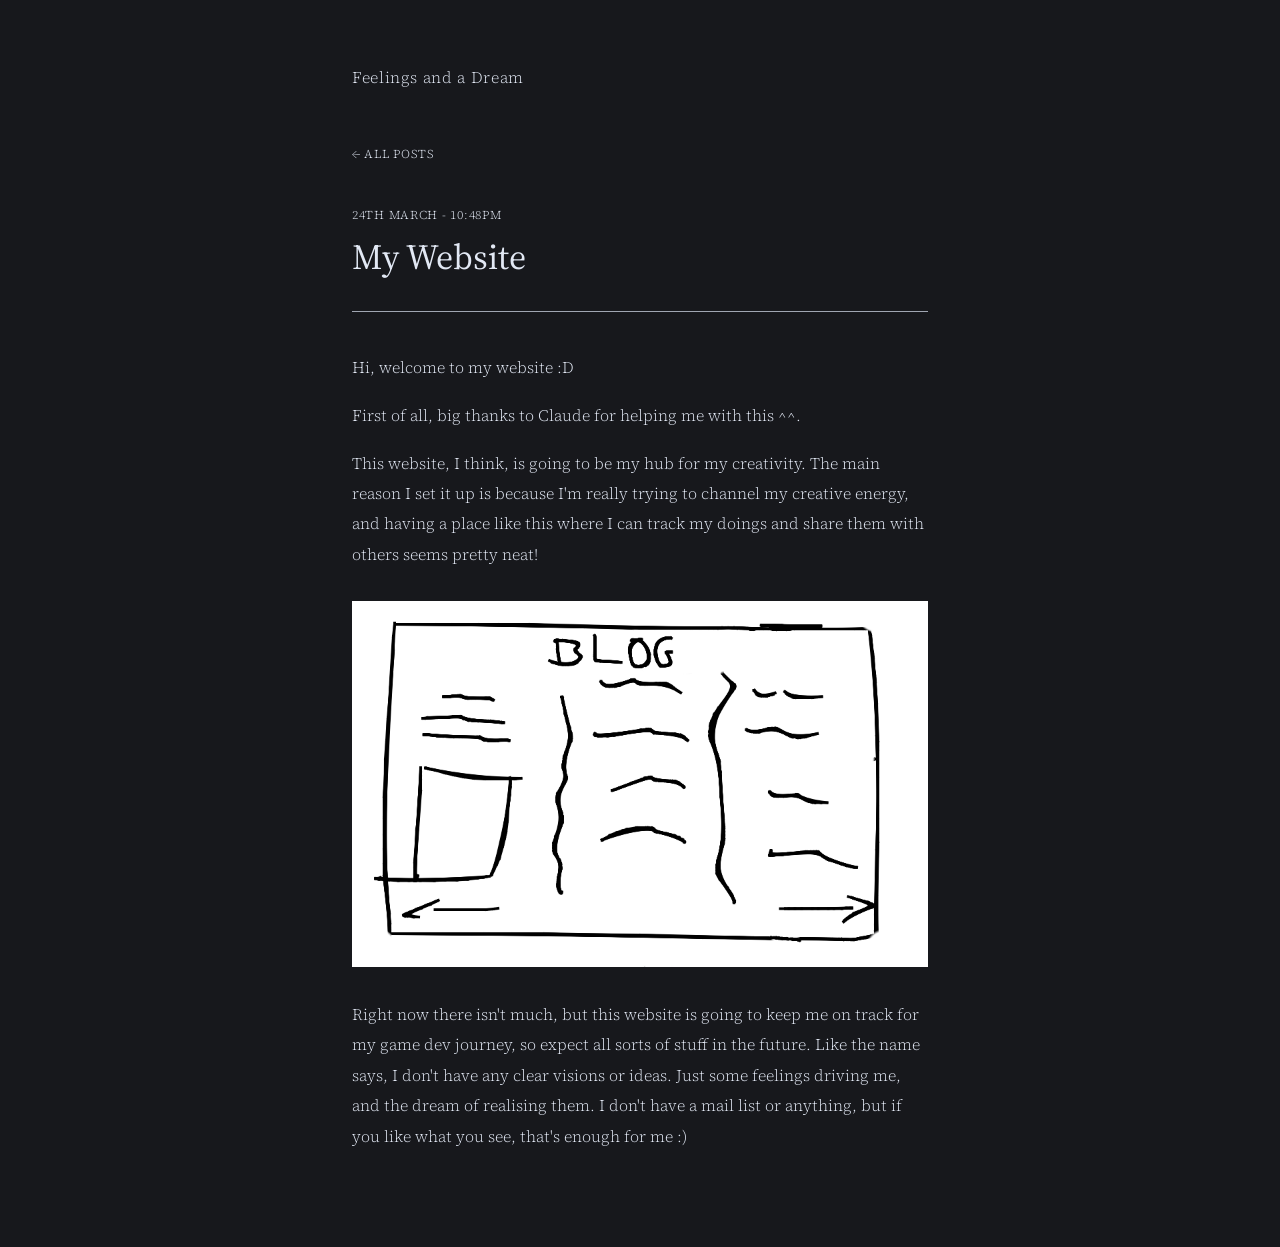
<file: blog/posts/my-website.html>
<!DOCTYPE html>
<html lang="en">
<head>
  <meta charset="UTF-8" />
  <meta name="viewport" content="width=device-width, initial-scale=1.0" />
  <meta name="color-scheme" content="only dark" />
  <title>Welcome To My Website</title>
  <link rel="stylesheet" href="../../style.css" />
</head>
<body>
<div class="container">

  <a class="site-name" href="/">Feelings and a Dream</a>
  <a class="post-back" href="../../blog.html">All posts</a>

  <div class="post-date-full">24th March - 10:48pm</div>
  <h1>My Website</h1>

  <div class="body">
    <p>Hi, welcome to my website :D</p>

    <p>First of all, big thanks to Claude for helping me with this ^^.</p>
    <p>
      This website, I think, is going to be my hub for my creativity. 
      The main reason I set it up is because I'm really trying to channel my creative energy,
      and having a place like this where I can track my doings and share them with others seems pretty neat!
    </p>

    <img src="../images/my-website-01.png" alt="a sketch of what my website could look like." />

    <p>Right now there isn't much, but this website is going to keep me on track for my game dev journey,
      so expect all sorts of stuff in the future. Like the name says, I don't have any clear visions or ideas. 
      Just some feelings driving me, and the dream of realising them. I don't have a mail list or anything, but if you like what you see,
      that's enough for me :)
    </p>

  </div>

</div>
</body>
</html>
</file>
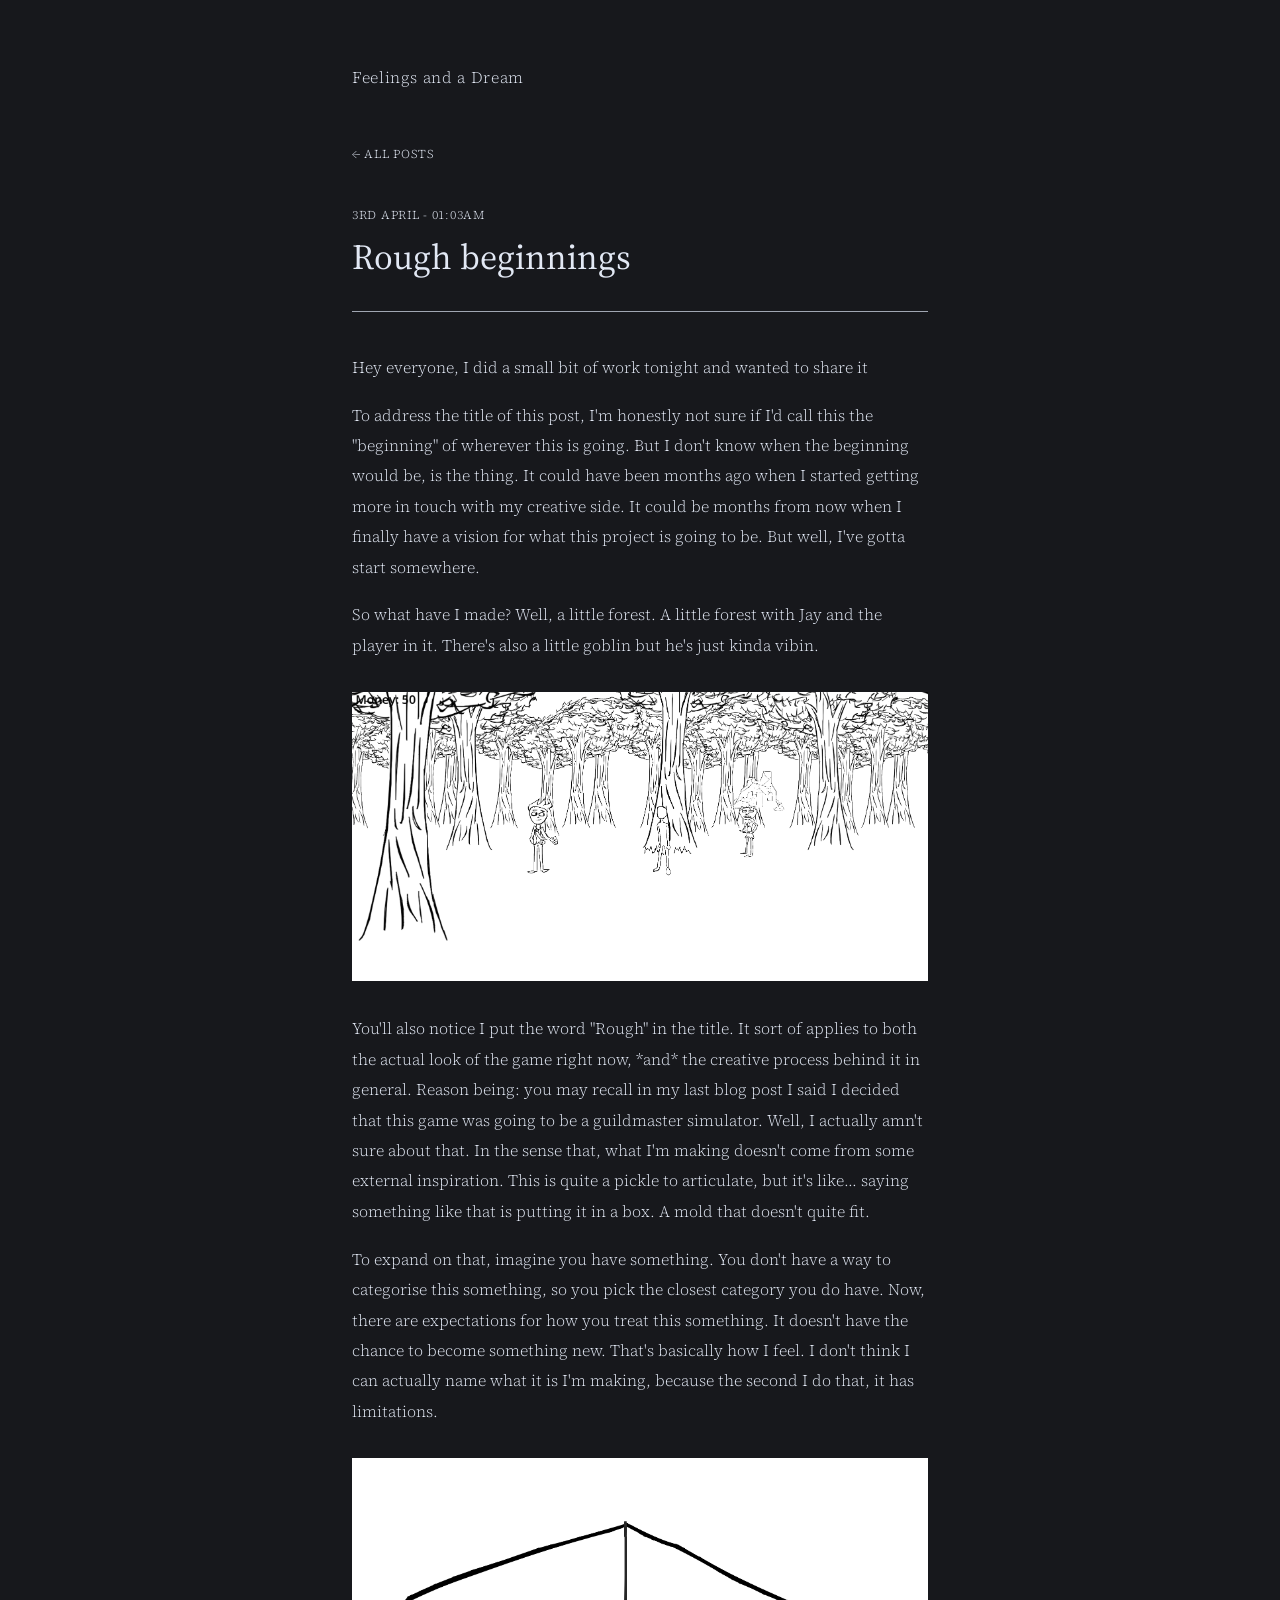
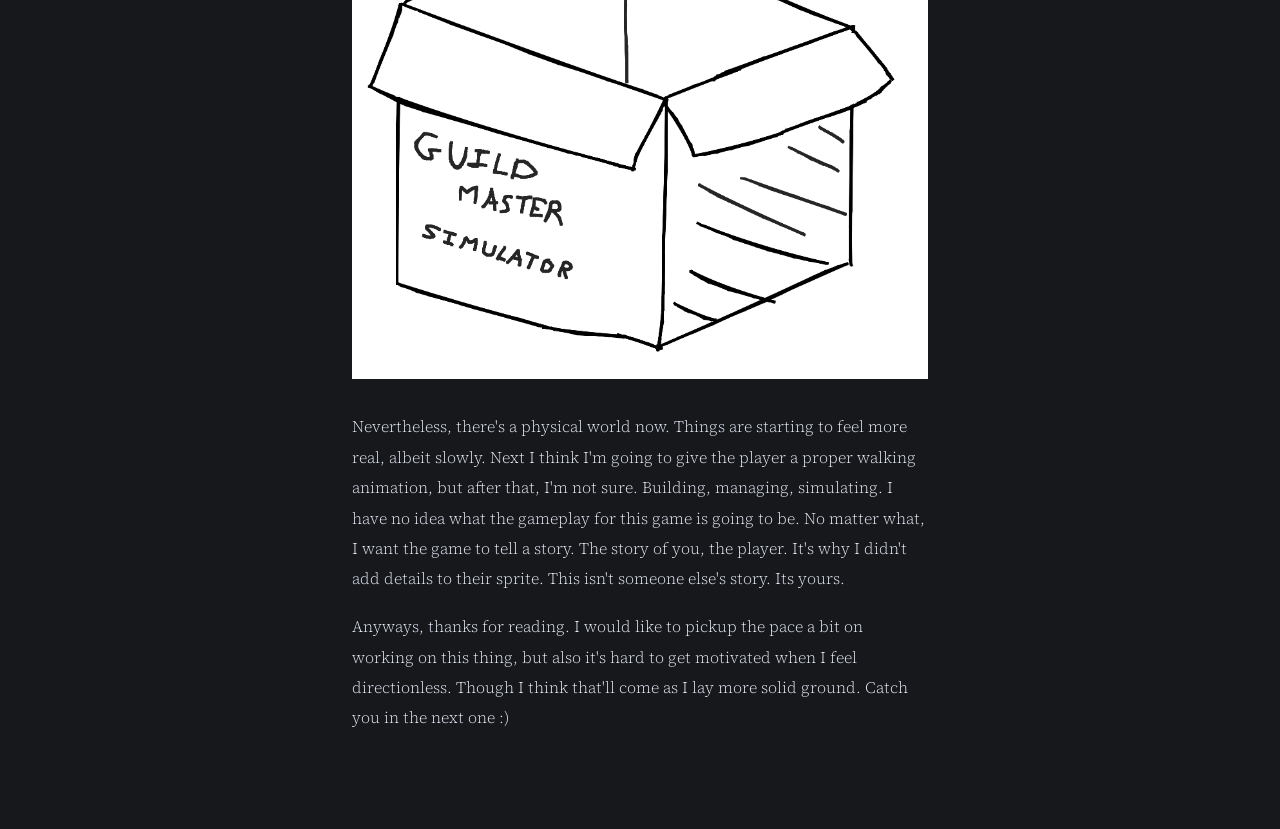
<file: blog/posts/rough-beginnings.html>
<!DOCTYPE html>
<html lang="en">
<head>
  <meta charset="UTF-8" />
  <meta name="viewport" content="width=device-width, initial-scale=1.0" />
  <meta name="color-scheme" content="only dark" />
  <title>Rough beginnings</title>
  <link rel="stylesheet" href="../../style.css" />
</head>
<body>
<div class="container">

  <a class="site-name" href="/">Feelings and a Dream</a>
  <a class="post-back" href="../../blog.html">All posts</a>

  <div class="post-date-full">3rd April - 01:03am</div>
  <h1>Rough beginnings</h1>

  <div class="body">
    <p>Hey everyone, I did a small bit of work tonight and wanted to share it</p>

    <p>To address the title of this post, I'm honestly not sure if I'd call this the "beginning" of wherever this is going. But I don't know when the beginning would be, is the thing.
      It could have been months ago when I started getting more in touch with my creative side. It could be months from now when I finally have a vision for what this project is going to be.
      But well, I've gotta start somewhere.
    </p>

    <p>So what have I made? Well, a little forest. A little forest with Jay and the player in it. There's also a little goblin but he's just kinda vibin.
    </p>

    <img src="../images/rough-beginnings-01.png" alt="A sketched out forest with an ambiguous player form, Jay, and a goblin with a house on his head" />


    <p>You'll also notice I put the word "Rough" in the title. It sort of applies to both the actual look of the game right now, *and* the creative process behind it in general.
      Reason being: you may recall in my last blog post I said I decided that this game was going to be a guildmaster simulator. Well, I actually amn't sure about that.
      In the sense that, what I'm making doesn't come from some external inspiration. This is quite a pickle to articulate, but it's like... saying something like that
      is putting it in a box. A mold that doesn't quite fit.
    </p>

     <p>
      To expand on that, imagine you have something. You don't have a way to categorise this something, so you pick the closest category you do have.
      Now, there are expectations for how you treat this something. It doesn't have the chance to become something new.
      That's basically how I feel. I don't think I can actually name what it is I'm making, because the second I do that, it has limitations.
    </p>

    <img src="../images/rough-beginnings-02.png" alt="A cardboard box labelled 'Guildmaster Simulator'" />


    <p>
      Nevertheless, there's a physical world now. Things are starting to feel more real, albeit slowly. 
      Next I think I'm going to give the player a proper walking animation, but after that, I'm not sure.
      Building, managing, simulating. I have no idea what the gameplay for this game is going to be.
      No matter what, I want the game to tell a story. The story of you, the player. It's why I didn't add details to their sprite.
      This isn't someone else's story. Its yours. 
    </p>

    <p>
      Anyways, thanks for reading. I would like to pickup the pace a bit on working on this thing, but also it's hard
      to get motivated when I feel directionless. Though I think that'll come as I lay more solid ground.
      Catch you in the next one :)
    </p>

  </div>

</div>
</body>
</html>
</file>
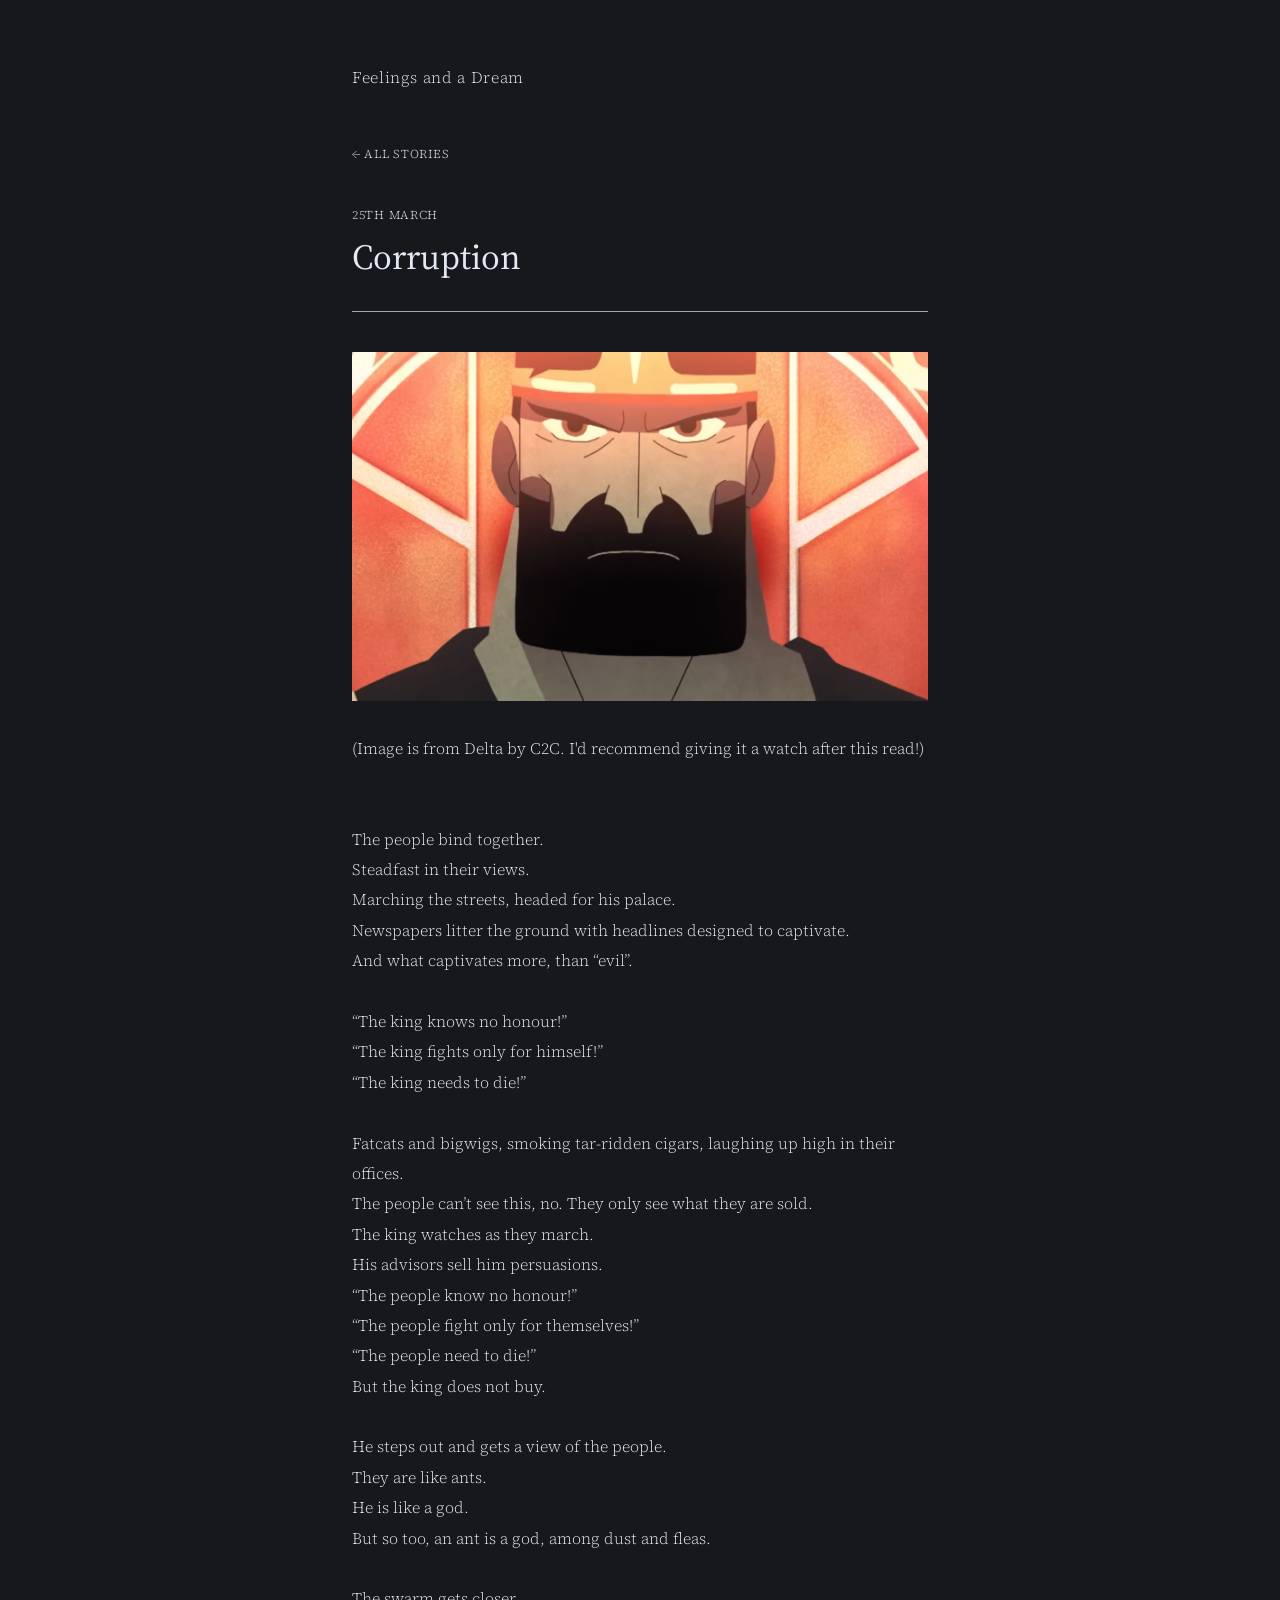
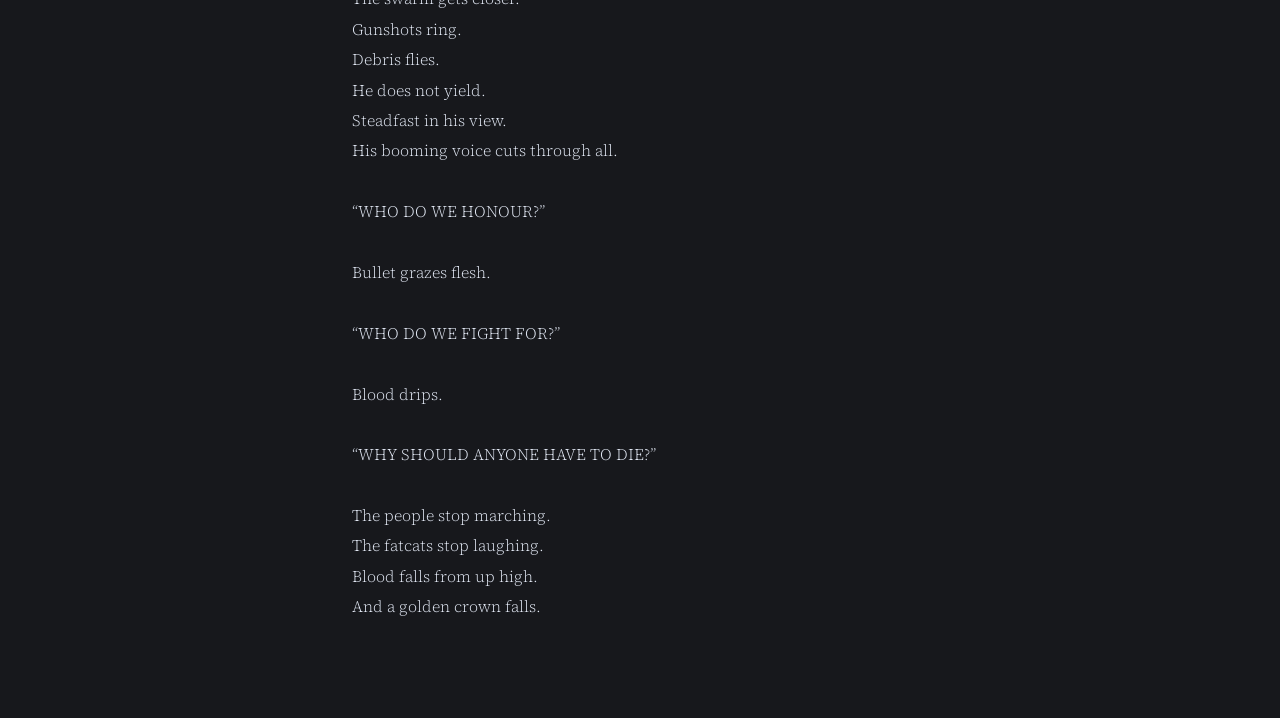
<file: stories/posts/corruption.html>
<!DOCTYPE html>
<html lang="en">
<head>
  <meta charset="UTF-8" />
  <meta name="viewport" content="width=device-width, initial-scale=1.0" />
  <meta name="color-scheme" content="only dark" />
  <title>Myth — Feelings and a Dream</title>
  <link rel="stylesheet" href="../../style.css" />
</head>
<body>
<div class="container">

  <a class="site-name" href="/">Feelings and a Dream</a>
  <a class="post-back" href="../../stories.html">All stories</a>

  <div class="post-date-full">25th March</div>
  <h1>Corruption</h1>

  <div class="body">
    <p>
      <img src="../images/corruption-01.png" alt="A stern king." />
      (Image is from Delta by C2C. I'd recommend giving it a watch after this read!)
      <br>
      <br>
      <br>
      The people bind together.
      <br>
      Steadfast in their views. 
      <br>
      Marching the streets, headed for his palace.
      <br>
      Newspapers litter the ground with headlines designed to captivate.
      <br>
      And what captivates more, than “evil”.
      <br>
      <br>
      “The king knows no honour!”
      <br>
      “The king fights only for himself!”
      <br>
      “The king needs to die!”
      <br>
      <br>
      Fatcats and bigwigs, smoking tar-ridden cigars, laughing up high in their offices.
      <br>
      The people can’t see this, no. They only see what they are sold.
      <br>
      The king watches as they march. 
      <br>
      His advisors sell him persuasions.
      <br>
      “The people know no honour!”
      <br>
      “The people fight only for themselves!”
      <br>
      “The people need to die!”
      <br>
      But the king does not buy.
      <br>
      <br>
      He steps out and gets a view of the people.
      <br>
      They are like ants.
      <br>
      He is like a god.
      <br>
      But so too, an ant is a god, among dust and fleas.
      <br>
      <br>
      The swarm gets closer.
      <br>
      Gunshots ring.
      <br>
      Debris flies.
      <br>
      He does not yield.
      <br>
      Steadfast in his view.
      <br>
      His booming voice cuts through all.
      <br>
      <br>
      “WHO DO WE HONOUR?”
      <br>
      <br>
      Bullet grazes flesh.
      <br>
      <br>
      “WHO DO WE FIGHT FOR?”
      <br>
      <br>
      Blood drips.
      <br>
      <br>
      “WHY SHOULD ANYONE HAVE TO DIE?”
      <br>
      <br>
      The people stop marching.
      <br>
      The fatcats stop laughing.
      <br>
      Blood falls from up high.
      <br>
      And a golden crown falls.
      <br>
      </p>
  </div>

</div>
</body>
</html>
</file>
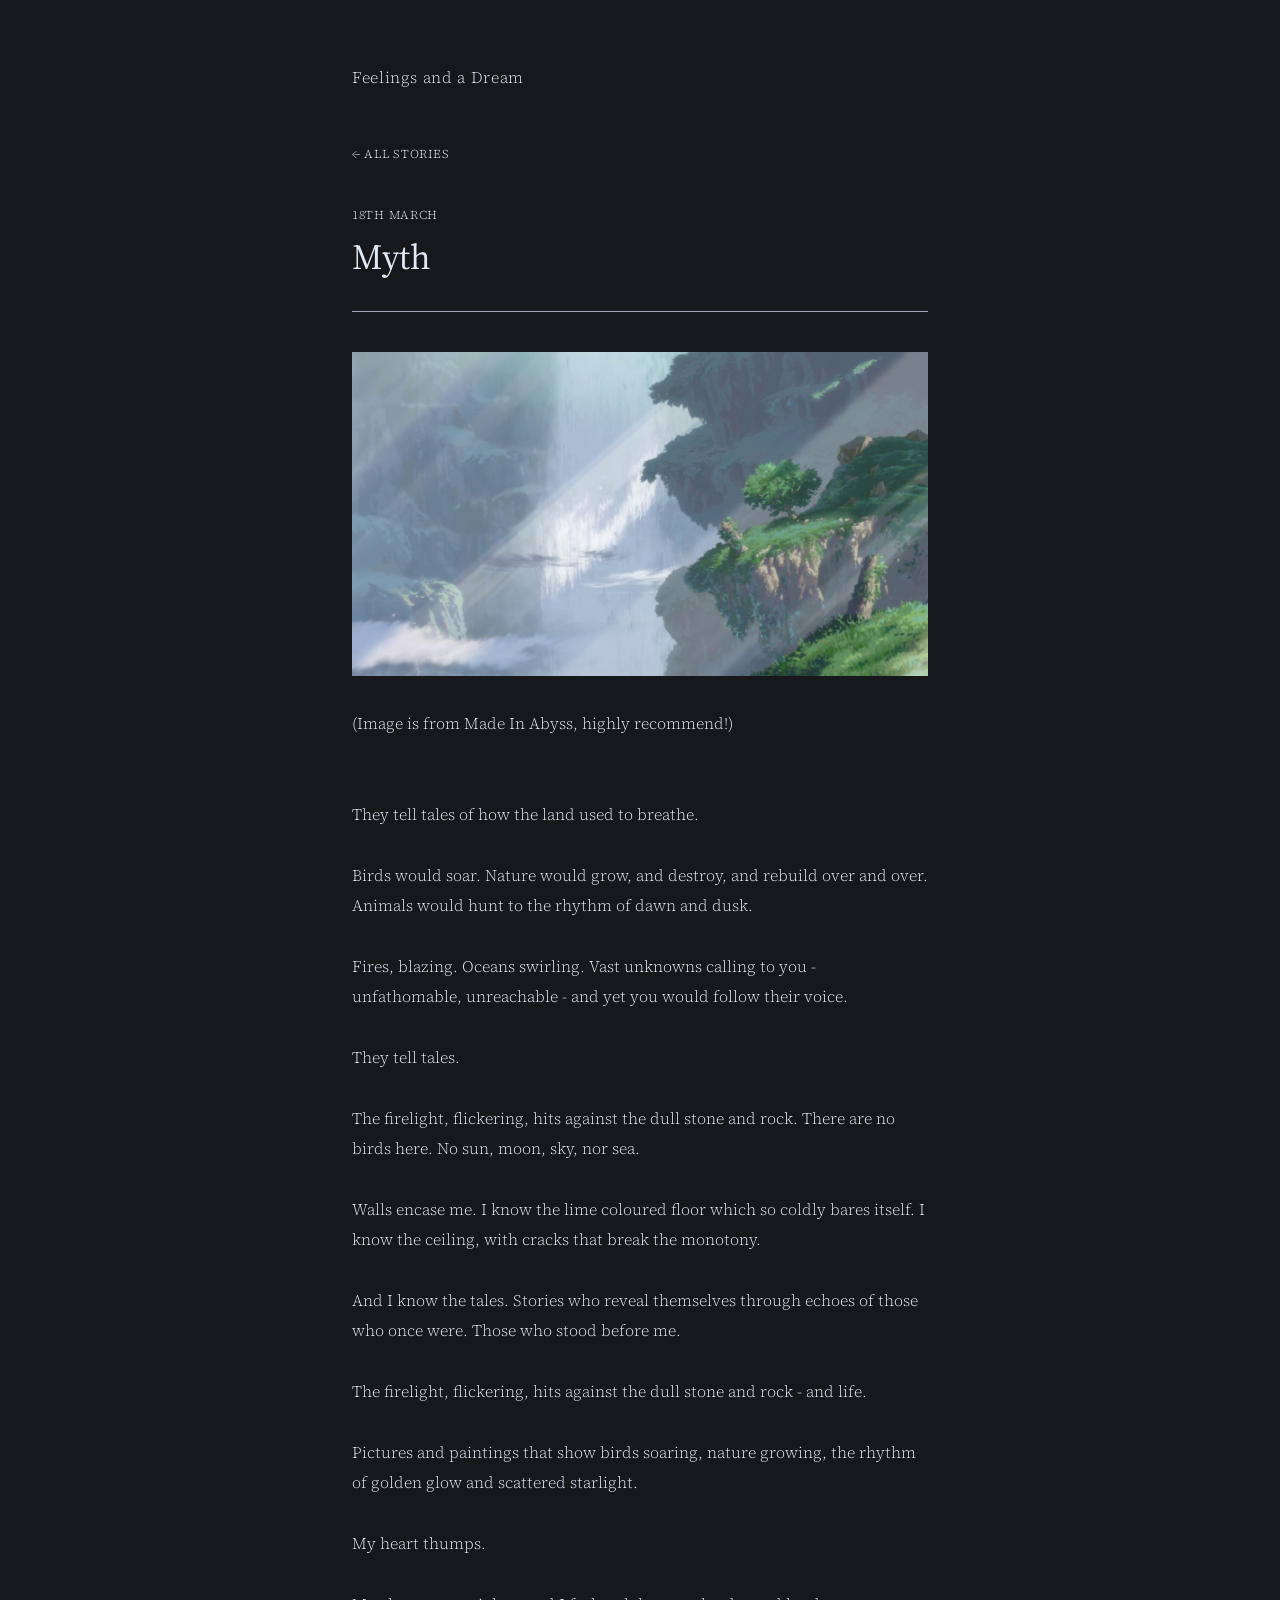
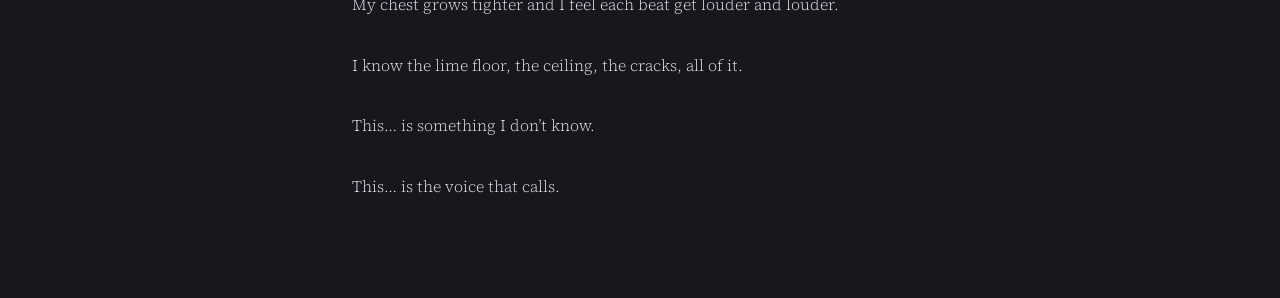
<file: stories/posts/myth.html>
<!DOCTYPE html>
<html lang="en">
<head>
  <meta charset="UTF-8" />
  <meta name="viewport" content="width=device-width, initial-scale=1.0" />
  <meta name="color-scheme" content="only dark" />
  <title>Myth — Feelings and a Dream</title>
  <link rel="stylesheet" href="../../style.css" />
</head>
<body>
<div class="container">

  <a class="site-name" href="/">Feelings and a Dream</a>
  <a class="post-back" href="../../stories.html">All stories</a>

  <div class="post-date-full">18th March</div>
  <h1>Myth</h1>

  <div class="body">
    <p>
      <img src="../images/myth-01.png" alt="A beautiful land." />
      (Image is from Made In Abyss, highly recommend!)
      <br>
      <br>
      <br>
      They tell tales of how the land used to breathe.
      <br>
      <br>
      Birds would soar. Nature would grow, and destroy, and rebuild over and over. Animals would hunt to the rhythm of dawn and dusk.
      <br>
      <br>
      Fires, blazing. Oceans swirling. Vast unknowns calling to you - unfathomable, unreachable - and yet you would follow their voice.
      <br>
      <br>
      They tell tales.
      <br>
      <br>
      The firelight, flickering, hits against the dull stone and rock. There are no birds here. No sun, moon, sky, nor sea.
      <br>
      <br>
      Walls encase me. I know the lime coloured floor which so coldly bares itself. I know the ceiling, with cracks that break the monotony.
      <br>
      <br>
      And I know the tales. Stories who reveal themselves through echoes of those who once were. Those who stood before me.
      <br>
      <br>
      The firelight, flickering, hits against the dull stone and rock - and life. 
      <br>
      <br>
      Pictures and paintings that show birds soaring, nature growing, the rhythm of golden glow and scattered starlight.
      <br>
      <br>
      My heart thumps.
      <br>
      <br>
      My chest grows tighter and I feel each beat get louder and louder.
      <br>
      <br>
      I know the lime floor, the ceiling, the cracks, all of it.
      <br>
      <br>
      This… is something I don’t know.
      <br>
      <br>
      This… is the voice that calls.
      </p>
  </div>

</div>
</body>
</html>
</file>
<file: style.css>
@import url('https://fonts.googleapis.com/css2?family=Source+Serif+4:wght@300;400&display=swap');

*, *::before, *::after { box-sizing: border-box; margin: 0; padding: 0; }

body {
  background: #17181c;
  color: #e2e8f4;
  font-family: 'Source Serif 4', Georgia, serif;
  font-weight: 300;
  line-height: 1.7;
}

.container {
  max-width: 640px;
  margin: 0 auto;
  padding: 4rem 2rem 6rem;
}

/* ── Site name ── */
.site-name {
  font-size: 1rem;
  letter-spacing: 0.04em;
  margin-bottom: 3rem;
  text-decoration: none;
  color: #e2e8f4;
  display: block;
}

.site-name:hover { opacity: 0.5; }

/* ── Hub ── */
.hub-nav { display: flex; flex-direction: column; }

.hub-link {
  display: block;
  padding: 1.8rem 0;
  font-size: 1.2rem;
  text-decoration: none;
  color: inherit;
  border-bottom: 1px solid #a0a6b2;
  transition: opacity 0.15s;
}

.hub-link:first-child { border-top: 1px solid #a0a6b2; }
.hub-link:hover { opacity: 0.45; }

/* ── Post list ── */
.post-list { list-style: none; }

.post-item {
  border-bottom: 1px solid #a0a6b2;
}

.post-item:first-child { border-top: 1px solid #a0a6b2; }
.post-item:hover .post-title { opacity: 0.45; }

.post-item a {
  text-decoration: none;
  color: inherit;
  padding: 1.8rem 0;
  display: block;
}

.post-date {
  font-size: 0.75rem;
  letter-spacing: 0.06em;
  text-transform: uppercase;
  color: #e2e8f4;
  margin-bottom: 0.4rem;
}

.post-title {
  font-size: 1.2rem;
  margin-bottom: 0.4rem;
  transition: opacity 0.15s;
}

.post-excerpt {
  font-size: 0.9rem;
  color: #e2e8f4;
  line-height: 1.7;
}

.empty-state {
  font-size: 0.95rem;
  color: #e2e8f4;
  padding: 2rem 0;
}

/* ── Post view ── */
.post-back {
  display: inline-block;
  font-size: 0.75rem;
  letter-spacing: 0.06em;
  text-transform: uppercase;
  color: #e2e8f4;
  text-decoration: none;
  margin-bottom: 2.5rem;
}

.post-back::before { content: '← '; }
.post-back:hover { color: #8b96b0; }

.post-date-full {
  font-size: 0.75rem;
  letter-spacing: 0.06em;
  text-transform: uppercase;
  color: #e2e8f4;
  margin-bottom: 0.6rem;
}

h1 {
  font-size: clamp(1.6rem, 4vw, 2.2rem);
  font-weight: 400;
  line-height: 1.25;
  margin-bottom: 2.5rem;
  padding-bottom: 2rem;
  border-bottom: 1px solid #a0a6b2;
}

.body {
  font-size: 1rem;
  line-height: 1.9;
  color: #e2e8f4;
}

/* ── Story list ── */
.story-list { list-style: none; }

.story-item { border-bottom: 1px solid #a0a6b2; }
.story-item:first-child { border-top: 1px solid #a0a6b2; }
.story-item:hover .story-title { opacity: 0.45; }

.story-item a {
  text-decoration: none;
  color: inherit;
  padding: 1.8rem 0;
  display: block;
}

.story-meta {
  font-size: 0.75rem;
  letter-spacing: 0.06em;
  text-transform: uppercase;
  margin-bottom: 0.4rem;
}

.story-title {
  font-size: 1.2rem;
  transition: opacity 0.15s;
}

.body p + p { margin-top: 1.1em; }

.body img {
  width: 100%;
  display: block;
  margin: 2em 0;
}

/* ── Songs list ── */
.songs-list { list-style: none; }

.song-item {
  border-bottom: 1px solid #a0a6b2;
  padding: 1.8rem 0;
}

.song-item:first-child { border-top: 1px solid #a0a6b2; }

.song-title {
  font-size: 1.2rem;
  margin-bottom: 0.25rem;
}

.song-note {
  font-size: 0.9rem;
  color: #8b96b0;
  margin-bottom: 1rem;
}

.song-player {
  width: 100%;
}
</file>
